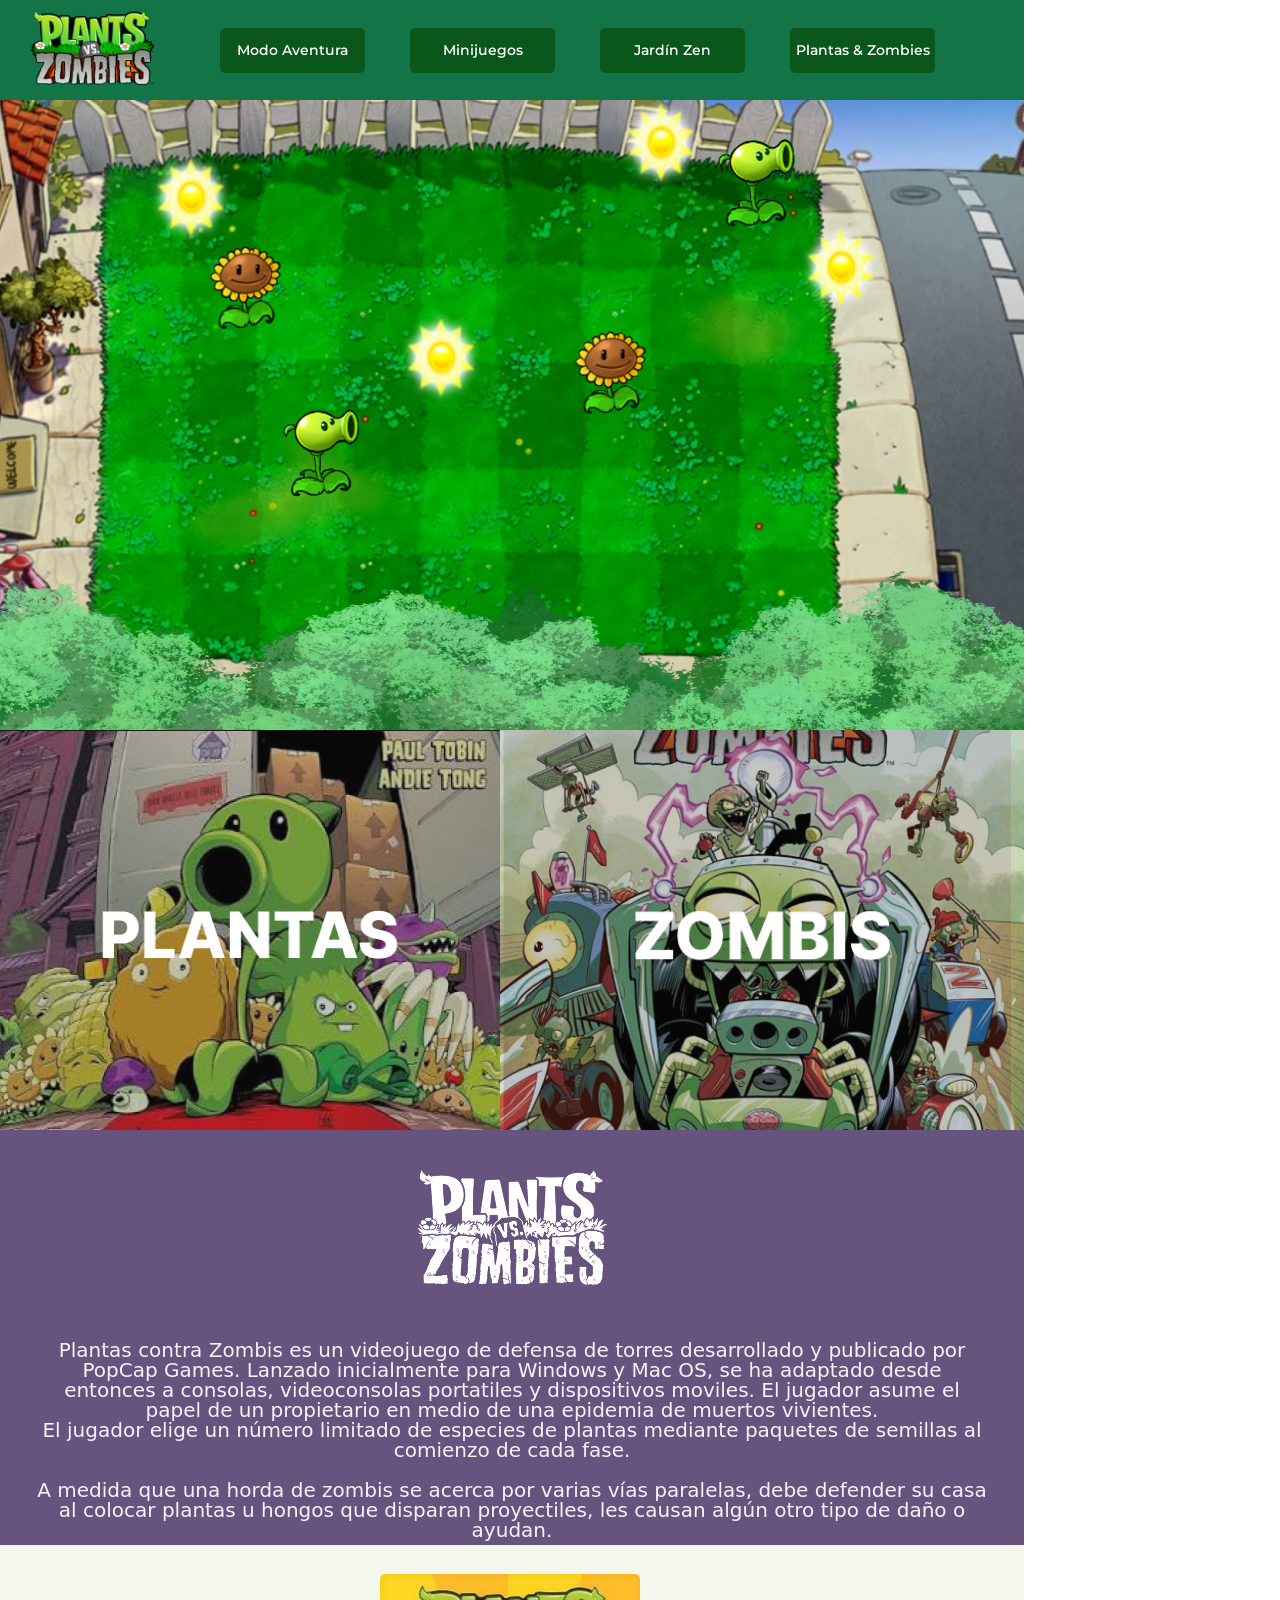
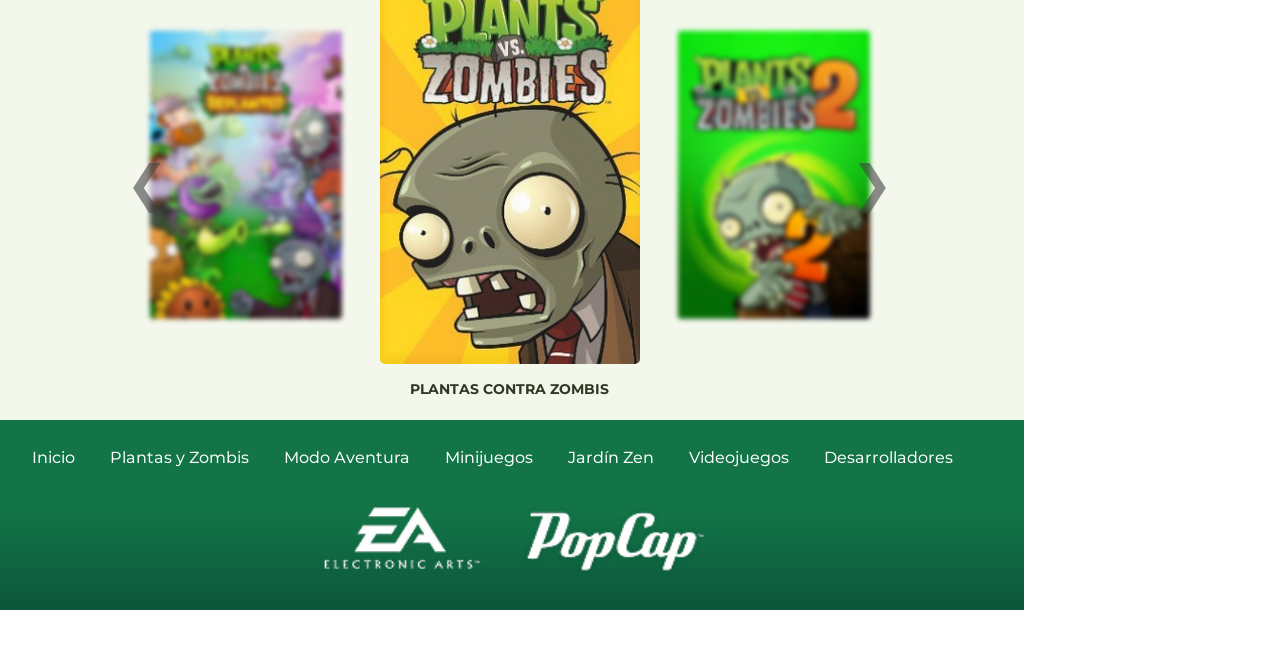
<file: index.html>
<!DOCTYPE html>
<html lang="en">
<head>
    <meta charset="UTF-8">
    <meta name="viewport" content="width=device-width, initial-scale=1.0">
    <title>Plants Vs Zombies</title>

    <link rel="stylesheet" href="CSS/estilo.css">
    <link rel="stylesheet" href="CSS/normalize.css">
    <link rel="stylesheet" href="CSS/reset.css">

    <link rel="preconnect" href="https://fonts.googleapis.com">
    <link rel="preconnect" href="https://fonts.gstatic.com" crossorigin>
    <link href="https://fonts.googleapis.com/css2?family=Chewy&family=Montserrat:ital,wght@0,100..900;1,100..900&display=swap" rel="stylesheet">



    <style>
        #parallax-container img {
            display: block;
            margin-left: auto;
            margin-right: auto;
        }
 
        #parallax-container {
            position: relative;
            height: 70vh;
            overflow: hidden;
        }
 
        #layer1 {
            /*Debe de tenerlo cada imagen*/position: absolute;
            z-index: 1;
            /* El más bajo el del fondo*/
            background-image: url('Img/Early_day_HD.jpg');
            top: 0;
            left: 0;
            width: 100%;
            height: 100%;
            background-size: cover;
            background-position: center;
            background-repeat: no-repeat;
        }
 
       
        #layer2 {
            position: absolute;
            /*Debe de tenerlo cada imagen para ver el órden de las capas*/z-index: 3;
            /* Medio */
            top: 140px;
            left: 190px;
        }
 
       
        #layer3 {
            position: absolute;
            /* El más alto */
            z-index: 5;
            margin-top: 100px;
            top: 0;
            left: 150px;
            width: 8%;
            height: 30%;
        }
 
       
        #layer4 {
            position: absolute;
            z-index: 5;
            /* El más alto */
            margin-top: 180px;
            top: 0;
            left: 800px;
            width: 8%;
            height: 30%;
        }

        #layer5 {
            position: absolute;
            /* El más bajo */
            z-index: 6;
            top: 0;
            left: 0;
            width: 100%;
            height: 240%;
        }

        #layer6 {
            position: absolute;
            /*Debe de tenerlo cada imagen para ver el órden de las capas*/z-index: 3;
            /* Medio */
            top: 300px;
            left: 260px;
            width: 120px;
        }

        #layer7 {
            position: absolute;
            z-index: 5;
            /* El más alto */
            margin-top: 250px;
            top: 0;
            left: 400px;
            width: 8%;
            height: 30%;
        }

        #layer8 {
            position: absolute;
            z-index: 5;
            /* El más alto */
            margin-top: 65px;
            top: 0;
            left: 620px;
            width: 8%;
            height: 30%;
        }

        #layer9 {
            position: absolute;
            /*Debe de tenerlo cada imagen para ver el órden de las capas*/z-index: 3;
            /* Medio */
            top: 30px;
            left: 695px;
            width: 120px;
        }

        #layer0 {
            position: absolute;
            /*Debe de tenerlo cada imagen para ver el órden de las capas*/z-index: 3;
            /* Medio */
            top: 225px;
            left: 555px;
        }
 
        .completo {
            width: 100%;
            height: 50%;
        }
 
        /* --- Contenido (Debajo del Parallax) --- */
        .contenido {
            padding: 50px 20px;
            background-color: #2c6829;
            text-align: center;
            height: 1200px;
        }
    </style>

</head>
<body>
    
        <header>
        <img src="Img/PvZLogo.webp" alt="Logotipo de Plantas Vs Zombies">
        <div class="Referencias">
        <div><a href="indexI.html">Modo Aventura</a></div>
        <div><a href="indexVI.html">Minijuegos</a></div>
        <div><a href="indexIII.html">Jardín Zen</a></div>
        <div><a href="indexII.html">Plantas & Zombies</a></div>
        </div>
    </header>

 
    <div id="parallax-container">
 
        <div id="layer1"></div>
 
        <div id="layer2">
            <img src="Img/Sunflower.png" width="110px">
        </div>
 
        <div id="layer3">
            <img class="completo" src="Img/Sun.webp">
        </div>
 
        <div id="layer4">
            <img class="completo" src="Img/Sun.webp">
        </div>

        <div id="layer5">
            <img class="completo" src="Img/Pngtreegreen plant shrub element_4722990.png">
        </div>

        <div id="layer6">
            <img class="completo" src="Img/Peashooter.png">
        </div>

        <div id="layer7">
            <img class="completo" src="Img/Sun.webp">
        </div>

        <div id="layer8">
            <img class="completo" src="Img/Sun.webp">
        </div>

        <div id="layer9">
            <img class="completo" src="Img/Peashooter.png">
        </div>

        <div id="layer0">
            <img src="Img/Sunflower.png" width="110px">
        </div>
 
    </div>
 
    <section class="contenido">
       
        <div class="Plantas">
        <img src="Img/Plantas.png" alt="" height="420px" width="1015px">
        </div>
        <div class="Zombies">
        <img src="Img/Zombis.png" alt="" height="409px">
        </div>

        <div class="Informacion">
            <img src="Img/Logo 2.png" alt="">
            <h5>Plantas contra Zombis es un videojuego de defensa de torres desarrollado y publicado por PopCap Games. Lanzado inicialmente para Windows y Mac OS, se ha adaptado desde entonces a consolas, videoconsolas portatiles y dispositivos moviles. El jugador asume el papel de un propietario en medio de una epidemia de muertos vivientes. 
<br>El jugador elige un número limitado de especies de plantas mediante paquetes de semillas al comienzo de cada fase.
<br><br>A medida que una horda de zombis se acerca por varias vías paralelas, debe defender su casa al colocar plantas u hongos que disparan proyectiles, les causan algún otro tipo de daño o ayudan.</h5>
        </div>

        <div class="Carrusel">


            <div class="Juegos">
        
        <button class="carousel-btn prev" id="prevBtn">&#10094;</button>

        <div class="Portadas">
            
            <div class="carousel-item p-left">
                <img src="Img/PvZReplanted.jpg" alt="PvZ Replanted">
                <p class="carousel-caption">PLANTAS CONTRA ZOMBIS REPLANTED</p>
            </div>

            <div class="carousel-item p-center active">
                <img src="Img/PlantsvsZombiesCover.jpg" alt="Plants vs Zombies">
                <p class="carousel-caption">PLANTAS CONTRA ZOMBIS</p>
            </div>

            <div class="carousel-item p-right">
                <img src="Img/PvZ2.jpg" alt="PvZ 2">
                <p class="carousel-caption">PLANTAS CONTRA ZOMBIS 2</p>
            </div>


        </div>

        <button class="carousel-btn next" id="nextBtn">&#10095;</button>
    </div>



        </div>

    </section>


    <footer>
        <nav class="footer-enlaces">
            <a href="#">Inicio</a>
            <a href="#">Plantas y Zombis</a>
            <a href="#">Modo Aventura</a>
            <a href="#">Minijuegos</a>
            <a href="#">Jardín Zen</a>
            <a href="#">Videojuegos</a>
            <a href="#">Desarrolladores</a>
        </nav>

        <div class="footer-logos">
            <img src="Img/ea.png" alt="Electronic Arts">
            <img src="Img/popcap.png" alt="PopCap Games">
        </div>
    </footer>
 
    <script>
       
        document.addEventListener('DOMContentLoaded', function () {
           
            const container = document.getElementById('parallax-container');
            const layer1 = document.getElementById('layer1');
            const layer2 = document.getElementById('layer2');
            const layer3 = document.getElementById('layer3');
            const layer4 = document.getElementById('layer4');
            const layer5 = document.getElementById('layer5');
            const layer6 = document.getElementById('layer6');
            const layer7 = document.getElementById('layer7');
            const layer8 = document.getElementById('layer8');
            const layer9 = document.getElementById('layer9');
            const layer0 = document.getElementById('layer0');
 
            //Definimos las velocidades de desplazamiento
            const speed1 = -0.1; // El fondo se mueve más rápido
            const speed2 = -0.1;
            const speed3 = -0.5; // El frente se mueve más lento
            const speed4 = -0.6; // El frente se mueve más lento
            const speed5 = 0.2; // El frente se mueve más lento
            const speed6 = -0.1; // El frente se mueve más lento
            const speed7 = -0.4; // El frente se mueve más lento
            const speed8 = -0.7; // El frente se mueve más lento
            const speed9 = -0.1; // El frente se mueve más lento
            const speed0 = -0.1; // El frente se mueve más lento
 
             function updateParallax() {
                // Es para que obtengamos la posición de scroll del elemento contenedor (respecto al top de la ventana)
                const scrollOffset = container.getBoundingClientRect().top;
 
                // Multiplicamos el desplazamiento por la velocidad de cada capa
 
                layer1.style.transform = `translate3d(0, ${scrollOffset * speed1}px, 0)`;
 
                layer2.style.transform = `translate3d(0, ${scrollOffset * speed2}px, 0)`;
 
                layer3.style.transform = `translate3d(0, ${scrollOffset * speed3}px, 0)`;
 
                layer4.style.transform = `translate3d(0, ${scrollOffset * speed4}px, 0)`;

                layer5.style.transform = `translate3d(0, ${scrollOffset * speed5}px, 0)`;

                layer6.style.transform = `translate3d(0, ${scrollOffset * speed6}px, 0)`;

                layer7.style.transform = `translate3d(0, ${scrollOffset * speed7}px, 0)`;

                layer8.style.transform = `translate3d(0, ${scrollOffset * speed8}px, 0)`;

                layer9.style.transform = `translate3d(0, ${scrollOffset * speed9}px, 0)`;

                layer0.style.transform = `translate3d(0, ${scrollOffset * speed0}px, 0)`;
 
            }
 
            //Agregamos el listener para el evento
           window.addEventListener('scroll', updateParallax);
 
           
            updateParallax();
        });



    document.addEventListener('DOMContentLoaded', function() {
    const track = document.querySelector('.Portadas');
    const items = Array.from(track.children);
    const nextBtn = document.getElementById('nextBtn');
    const prevBtn = document.getElementById('prevBtn');

    let currentIndex = 1; 

    function updateCarousel() {
        items.forEach((item, index) => {

            item.classList.remove('p-left', 'p-center', 'p-right', 'active');

            if (index === currentIndex) {
                item.classList.add('p-center', 'active');
            } else if (index === (currentIndex - 1 + items.length) % items.length) {
                item.classList.add('p-left');
            } else if (index === (currentIndex + 1) % items.length) {
                item.classList.add('p-right');
            }
        });
    }

    nextBtn.addEventListener('click', () => {
        currentIndex = (currentIndex + 1) % items.length;
        updateCarousel();
    });

    prevBtn.addEventListener('click', () => {
        currentIndex = (currentIndex - 1 + items.length) % items.length;
        updateCarousel();
    });

    updateCarousel();
});
    </script>
</body>
 
</html>

</body>
</html>
</file>
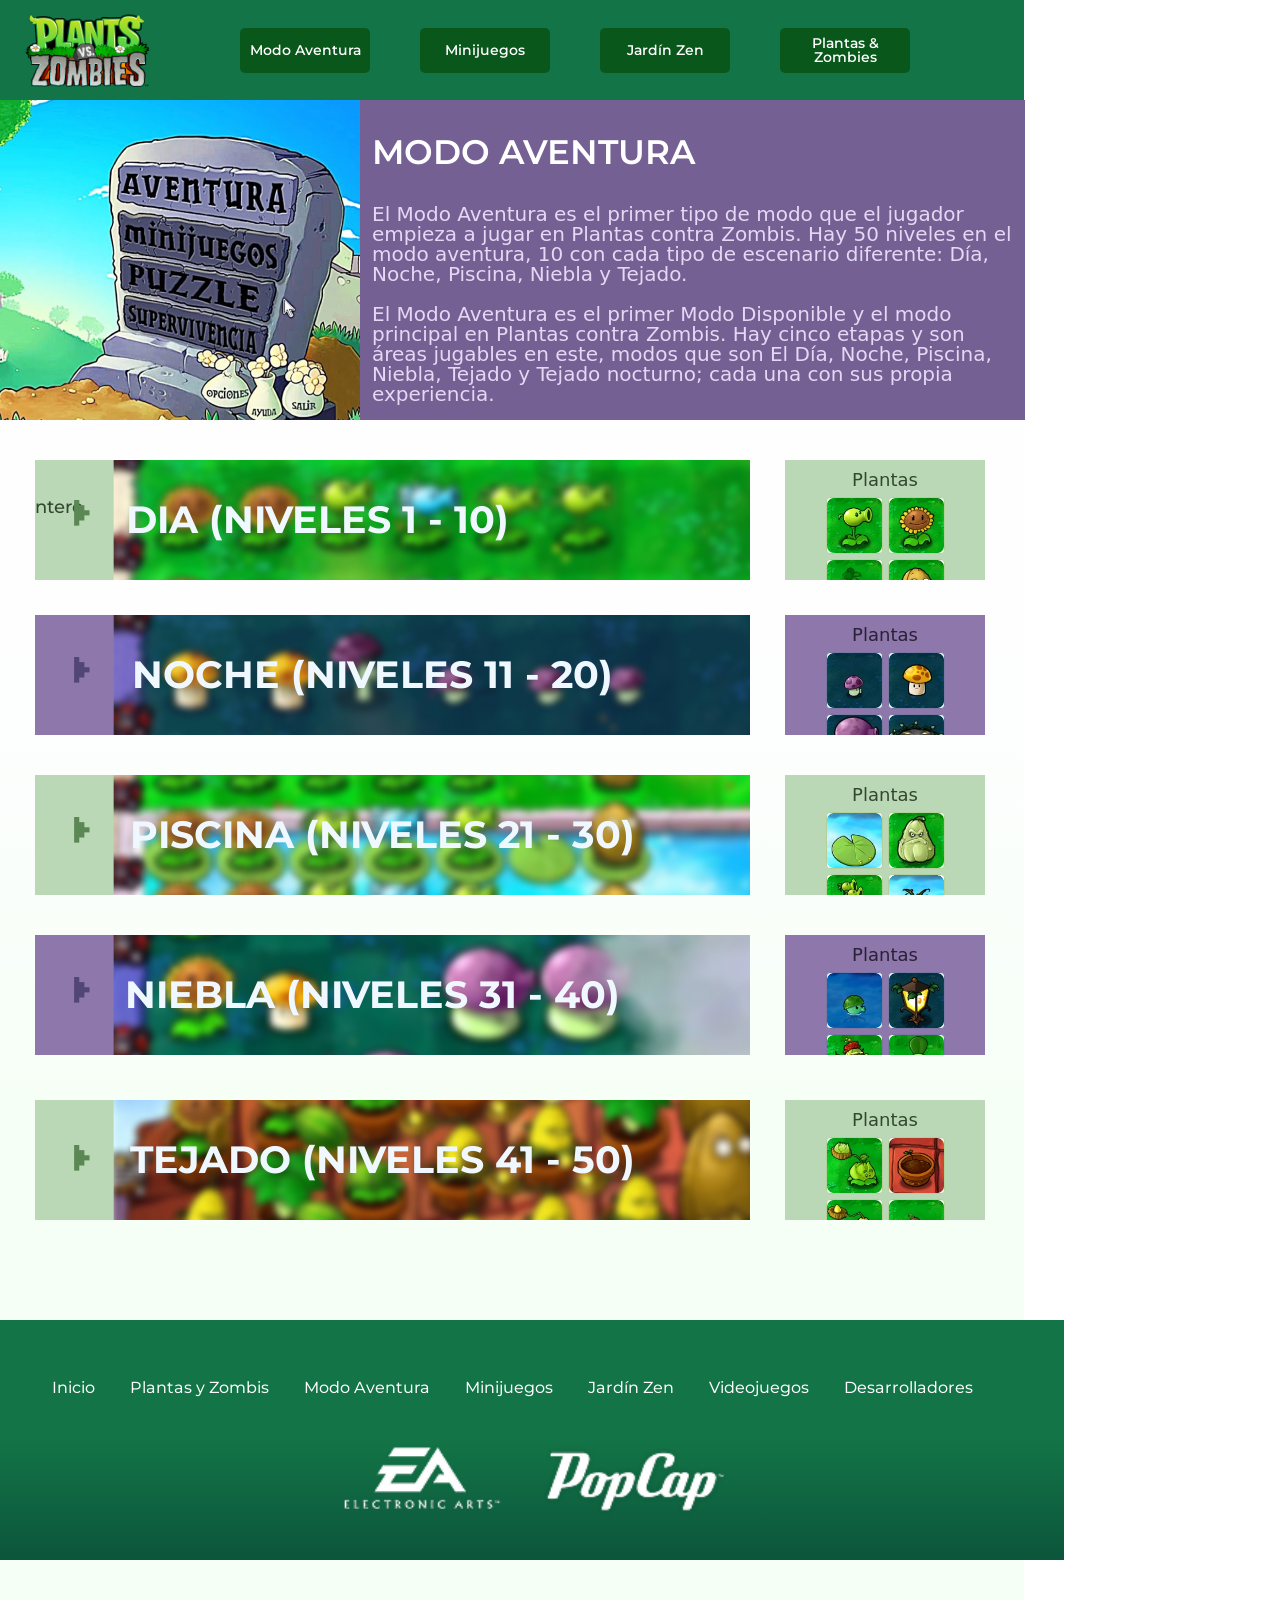
<file: indexI.html>
<!DOCTYPE html>
<html lang="en">
<head>
    <meta charset="UTF-8">
    <meta name="viewport" content="width=device-width, initial-scale=1.0">
    <title>Plantas Vs Zombies: Modo Aventura</title>

    <link rel="stylesheet" href="CSSI/normalize.css">
    <link rel="stylesheet" href="CSSI/reset.css">
    <link rel="stylesheet" href="CSSI/estilo.css">

    <link rel="preconnect" href="https://fonts.googleapis.com">
    <link rel="preconnect" href="https://fonts.gstatic.com" crossorigin>
    <link href="https://fonts.googleapis.com/css2?family=Chewy&family=Montserrat:ital,wght@0,100..900;1,100..900&display=swap" rel="stylesheet">

</head>
<body>

    <header>
        <img src="ImgI/PvZLogo.webp" alt="Logotipo de Plantas Vs Zombies">
        <div class="Referencias">
        <div><a href="indexI.html">Modo Aventura</a></div>
        <div><a href="indexVI.html">Minijuegos</a></div>
        <div><a href="indexIII.html">Jardín Zen</a></div>
        <div><a href="indexII.html">Plantas & Zombies</a></div>
        </div>
    </header>

    <main>

        <div class="Info">
            <img src="ImgI/Grave.png" alt="Imagen del inicio del juego" class="Cel">
            <img src="ImgI/Grave 2.png" alt="" class="Tab">
            <img src="ImgI/Grave3.png" alt="" class="Lap">
            <div class="Informacion">
                <h2>MODO AVENTURA</h2>
                <h5>El Modo Aventura es el primer tipo de modo que el jugador empieza a jugar en Plantas contra Zombis. Hay 50 niveles en el modo aventura, 10 con cada tipo de escenario diferente: Día, Noche, Piscina, Niebla y Tejado.

<br><br>El Modo Aventura es el primer Modo Disponible  y el modo principal en Plantas contra Zombis. Hay cinco etapas y son áreas jugables en este, modos que son El Día, Noche, Piscina, Niebla, Tejado y Tejado nocturno; cada una con sus propia experiencia. </h5></div>
        </div>

        <div class="Dia">

<div class="Product">
            <p>Los niveles de Día son los primeros 10 niveles (del 1-1 al 1-10) del Modo Aventura en Plants vs. Zombies. Se desarrollan en el patio delantero de la casa y sirven como introducción y tutorial del juego.</p>
            <div class="Price" style="background-image: url(ImgI/Dia.png);">
                <h2>🢓</h2>
                <h3>DIA (NIVELES 1 - 10)</h3>
            </div>
        </div>

<div class="Product1">
            <img src="ImgI/Peashooter.webp" alt="" width="35px">
            <img src="ImgI/Sunflower.webp" alt="" width="35px">
            <img src="ImgI/CherryBomb.webp" alt="" width="35px">
            <img src="ImgI/Wallnut.webp" alt="" width="35px">
            <img src="ImgI/PotatoMine.webp" alt="" width="35px">
            <img src="ImgI/SnowPea.webp" alt="" width="35px">
            <img src="ImgI/Chomper.webp" alt="" width="35px">
            <img src="ImgI/Repeater.webp" alt="" width="35px">
            <div class="Price1" style="background-color: #BAD8B6;">
                <h2>🢓</h2>
                <h3>Plantas</h3>
            </div>
        </div>
        </div>

        <div class="Dia2" style="background-image: url(ImgI/Dia\ 2.png);">
    <h3>DIA (NIVELES 1 - 10)</h3>

    <div class="PriceTab" style="background-color: #BAD8B6;">
      <p>Los niveles de Día son los primeros 10 niveles (del 1-1 al 1-10) del <br>Modo Aventura en Plants vs. Zombies. 
        Se desarrollan en el patio delantero de la casa y sirven como <br>introducción y tutorial del juego.</p>
        <h2>🢒</h2>
    </div>
  </div>

  <div class="Plantas" style="background-color: #BAD8B6;">
    <h2>Plantas</h2>
    <div class="ProductTab">
        <img src="ImgI/Peashooter.webp" alt="Peashooter">
        <img src="ImgI/Sunflower.webp" alt="Sunflower">
        <img src="ImgI/CherryBomb.webp" alt="CherryBomb">
        <img src="ImgI/Wallnut.webp" alt="Wallnut">
        <img src="ImgI/PotatoMine.webp" alt="PotatoMine">
        <img src="ImgI/SnowPea.webp" alt="SnowPea">
        <img src="ImgI/Chomper.webp" alt="Chomper">
        <img src="ImgI/Repeater.webp" alt="Repeater">
    </div>
</div>



         <div class="Noche">

<div class="Product2">
            <p>La Noche, también conocida como Caída de la noche En Plantas vs. Zombies, es la segunda etapa del Modo Aventura, posterior a los diez niveles diurnos en el juego.</p>
            <div class="Price2" style="background-image: url(ImgI/Noche.png);">
                <h2>🢓</h2>
                <h3>NOCHE (NIVELES 11 - 20)</h3>
            </div>
        </div>

<div class="Product3">
            <img src="ImgI/Puffshroom.webp" alt="" width="35px">
            <img src="ImgI/Sunshroom.webp" alt="" width="35px">
            <img src="ImgI/Fumeshroom.webp" alt="" width="35px">
            <img src="ImgI/GraveBuster.webp" alt="" width="35px">
            <img src="ImgI/Hypnoshroom.webp" alt="" width="35px">
            <img src="ImgI/Scaredyshroom.webp" alt="" width="35px">
            <img src="ImgI/Iceshroom.webp" alt="" width="35px">
            <img src="ImgI/Doomshroom.webp" alt="" width="35px">
            <div class="Price3" style="background-color: #8D77AB;">
                <h2>🢓</h2>
                <h3>Plantas</h3>
            </div>
        </div>

        </div>


        <div class="Noche2" style="background-image: url(ImgI/Noche2.png);">
    <h3>NOCHE (NIVELES 11 - 20)</h3>

    <div class="PriceTab1" style="background-color: #8D77AB;">
      <p>La Noche, también conocida como Caída de la noche En <br>Plantas vs. Zombies, es la segunda etapa del Modo Aventura, <br>posterior a los diez niveles diurnos en el juego.</p>
        <h2>🢒</h2>
    </div>
  </div>

  <div class="Plantas1" style="background-color: #8D77AB;">
    <h2>Plantas</h2>
    <div class="ProductTab1">
        <img src="ImgI/Puffshroom.webp" alt="Puffshroom">
        <img src="ImgI/Sunshroom.webp" alt="Sunshroom">
        <img src="ImgI/Fumeshroom.webp" alt="Fumeshroom">
        <img src="ImgI/GraveBuster.webp" alt="GraveBuster">
        <img src="ImgI/Hypnoshroom.webp" alt="Hypnoshroom">
        <img src="ImgI/Scaredyshroom.webp" alt="Scaredyshroom">
        <img src="ImgI/Iceshroom.webp" alt="Iceshroom">
        <img src="ImgI/Doomshroom.webp" alt="Doomshroom">
    </div>
</div>


        <div class="Piscina">

<div class="Product4">
            <p>La Piscina es el Tercer Mapa de Plants Vs. Zombies 1. Se encuentra en el patio trasero de tu casa, ahí se desarrollan los niveles 3-1 a 3-10. Es el escenario con mas banderas,con promedio de 4.</p>
            <div class="Price4" style="background-image: url(ImgI/Piscina.png);">
                <h2>🢓</h2>
                <h3>PISCINA (NIVELES 21 - 30)</h3>
            </div>
        </div>

<div class="Product5">
            <img src="ImgI/Nenufar.webp" alt="" width="35px">
            <img src="ImgI/Apisonaflor.webp" alt="" width="35px">
            <img src="ImgI/Tripitidora.webp" alt="" width="35px">
            <img src="ImgI/Zampalga.webp" alt="" width="35px">
            <img src="ImgI/Jalapeno.webp" alt="" width="35px">
            <img src="ImgI/Pinchohierba.webp" alt="" width="35px">
            <img src="ImgI/Plantorcha.webp" alt="" width="35px">
            <img src="ImgI/NuezCascararrabias.webp" alt="" width="35px">
            <div class="Price5" style="background-color: #BAD8B6;">
                <h2>🢓</h2>
                <h3>Plantas</h3>
            </div>
        </div>

        </div>


        <div class="Piscina2" style="background-image: url(ImgI/Piscina2.png);">
    <h3>PISCINA (NIVELES 21 - 30)</h3>

    <div class="PriceTab2" style="background-color: #BAD8B6;">
      <p>La Piscina es el Tercer Mapa de Plants Vs. Zombies 1. Se encuentra <br> en el patio trasero de tu casa, ahí se desarrollan los niveles 3-1 a <br> 3-10. Es el escenario con mas banderas,con promedio de 4.</p>
        <h2>🢒</h2>
    </div>
  </div>

  <div class="Plantas2" style="background-color: #BAD8B6;">
    <h2>Plantas</h2>
    <div class="ProductTab2">
        <img src="ImgI/Nenufar.webp" alt="Nenufar">
        <img src="ImgI/Apisonaflor.webp" alt="Apisonaflor">
        <img src="ImgI/Tripitidora.webp" alt="Tripitidora">
        <img src="ImgI/Zampalga.webp" alt="Zampalga">
        <img src="ImgI/Jalapeno.webp" alt="Jalapeno">
        <img src="ImgI/Pinchohierba.webp" alt="Pinchohierba">
        <img src="ImgI/Plantorcha.webp" alt="Plantorcha">
        <img src="ImgI/NuezCascararrabias.webp" alt="NuezCascararrabias">
    </div>
</div>


                 <div class="Niebla">

<div class="Product6">
            <p>La Niebla (también conocida como Piscina Nocturna) es la cuarta fase del Modo Aventura en Plants vs. Zombies, la cual se desarrolla en el patio trasero durante la noche.</p>
            <div class="Price6" style="background-image: url(ImgI/Niebla.png);">
                <h2>🢓</h2>
                <h3>NIEBLA (NIVELES 31 - 40)</h3>
            </div>
        </div>

<div class="Product7">
            <img src="ImgI/Seashroom.webp" alt="" width="35px">
            <img src="ImgI/Plantern.webp" alt="" width="35px">
            <img src="ImgI/Cactus.webp" alt="" width="35px">
            <img src="ImgI/Blover.webp" alt="" width="35px">
            <img src="ImgI/SplitPea.webp" alt="" width="35px">
            <img src="ImgI/Starfruit.webp" alt="" width="35px">
            <img src="ImgI/Pumpkin.webp" alt="" width="35px">
            <img src="ImgI/Magnetshroom.webp" alt="" width="35px">
            <div class="Price7" style="background-color: #8D77AB;">
                <h2>🢓</h2>
                <h3>Plantas</h3>
            </div>
        </div>

        </div>


        <div class="Niebla2" style="background-image: url(ImgI/Niebla2.png);">
    <h3>NIEBLA (NIVELES 31 - 40)</h3>

    <div class="PriceTab3" style="background-color: #8D77AB;">
      <p>La Niebla (también conocida como Piscina Nocturna) es la cuarta <br> fase del Modo Aventura en Plants vs. Zombies, la cual se <br> desarrolla en el patio trasero durante la noche.</p>
        <h2>🢒</h2>
    </div>
  </div>

  <div class="Plantas3" style="background-color: #8D77AB;">
    <h2>Plantas</h2>
    <div class="ProductTab3">
        <img src="ImgI/Seashroom.webp" alt="Seashroom">
        <img src="ImgI/Plantern.webp" alt="Plantern">
        <img src="ImgI/Cactus.webp" alt="Cactus">
        <img src="ImgI/Blover.webp" alt="Blover">
        <img src="ImgI/SplitPea.webp" alt="SplitPea">
        <img src="ImgI/Starfruit.webp" alt="Starfruit">
        <img src="ImgI/Pumpkin.webp" alt="Pumpkin">
        <img src="ImgI/Magnetshroom.webp" alt="Magnetshroom">
    </div>
</div>


                <div class="Tejado">

<div class="Product8">
            <p>El Tejado es el quinto y último escenario del juego Plantas contra Zombis. Como todos los escenarios, éste tiene 10 niveles de dificultad creciente. Aquí es necesario colocar una Maceta para cultivar una planta.</p>
            <div class="Price8" style="background-image: url(ImgI/Tejado.png);">
                <h2>🢓</h2>
                <h3>TEJADO (NIVELES 41 - 50)</h3>
            </div>
        </div>

<div class="Product9">
            <img src="ImgI/Cabbagepult.webp" alt="" width="35px">
            <img src="ImgI/FlowerPot.webp" alt="" width="35px">
            <img src="ImgI/Kernelpult.webp" alt="" width="35px">
            <img src="ImgI/CoffeeBean.webp" alt="" width="35px">
            <img src="ImgI/Garlic.webp" alt="" width="35px">
            <img src="ImgI/UmbrellaLeaf.webp" alt="" width="35px">
            <img src="ImgI/Marigold.webp" alt="" width="35px">
            <img src="ImgI/Melonpult.webp" alt="" width="35px">
            <div class="Price9" style="background-color: #BAD8B6;">
                <h2>🢓</h2>
                <h3>Plantas</h3>
            </div>
        </div>

        </div>


        <div class="Tejado2" style="background-image: url(ImgI/Tejado2.png);">
    <h3>TEJADO (NIVELES 41 - 50)</h3>

    <div class="PriceTab4" style="background-color: #BAD8B6;">
      <p>El Tejado es el quinto y último escenario del juego Plantas contra Zombis. Como todos los escenarios, éste tiene 10 niveles de <br>dificultad creciente. Aquí es necesario colocar una Maceta para cultivar una planta.</p>
        <h2>🢒</h2>
    </div>
  </div>

  <div class="Plantas4" style="background-color: #BAD8B6;">
    <h2>Plantas</h2>
    <div class="ProductTab4">
        <img src="ImgI/Cabbagepult.webp" alt="Cabbagepult">
        <img src="ImgI/FlowerPot.webp" alt="FlowerPot">
        <img src="ImgI/Kernelpult.webp" alt="Kernelpult">
        <img src="ImgI/CoffeeBean.webp" alt="CoffeeBean">
        <img src="ImgI/Garlic.webp" alt="Garlic">
        <img src="ImgI/UmbrellaLeaf.webp" alt="UmbrellaLeaf">
        <img src="ImgI/Marigold.webp" alt="Marigold">
        <img src="ImgI/Melonpult.webp" alt="Melonpult">
    </div>
</div>

    </main>

    <footer>
        <nav class="footer-enlaces">
            <a href="#">Inicio</a>
            <a href="#">Plantas y Zombis</a>
            <a href="#">Modo Aventura</a>
            <a href="#">Minijuegos</a>
            <a href="#">Jardín Zen</a>
            <a href="#">Videojuegos</a>
            <a href="#">Desarrolladores</a>
        </nav>

        <div class="footer-logos">
            <img src="ImgI/Electric.png" alt="">
            <img src="ImgI/Pop.png" alt="">
        </div>
    </footer>
    
</body>
</html>
</file>
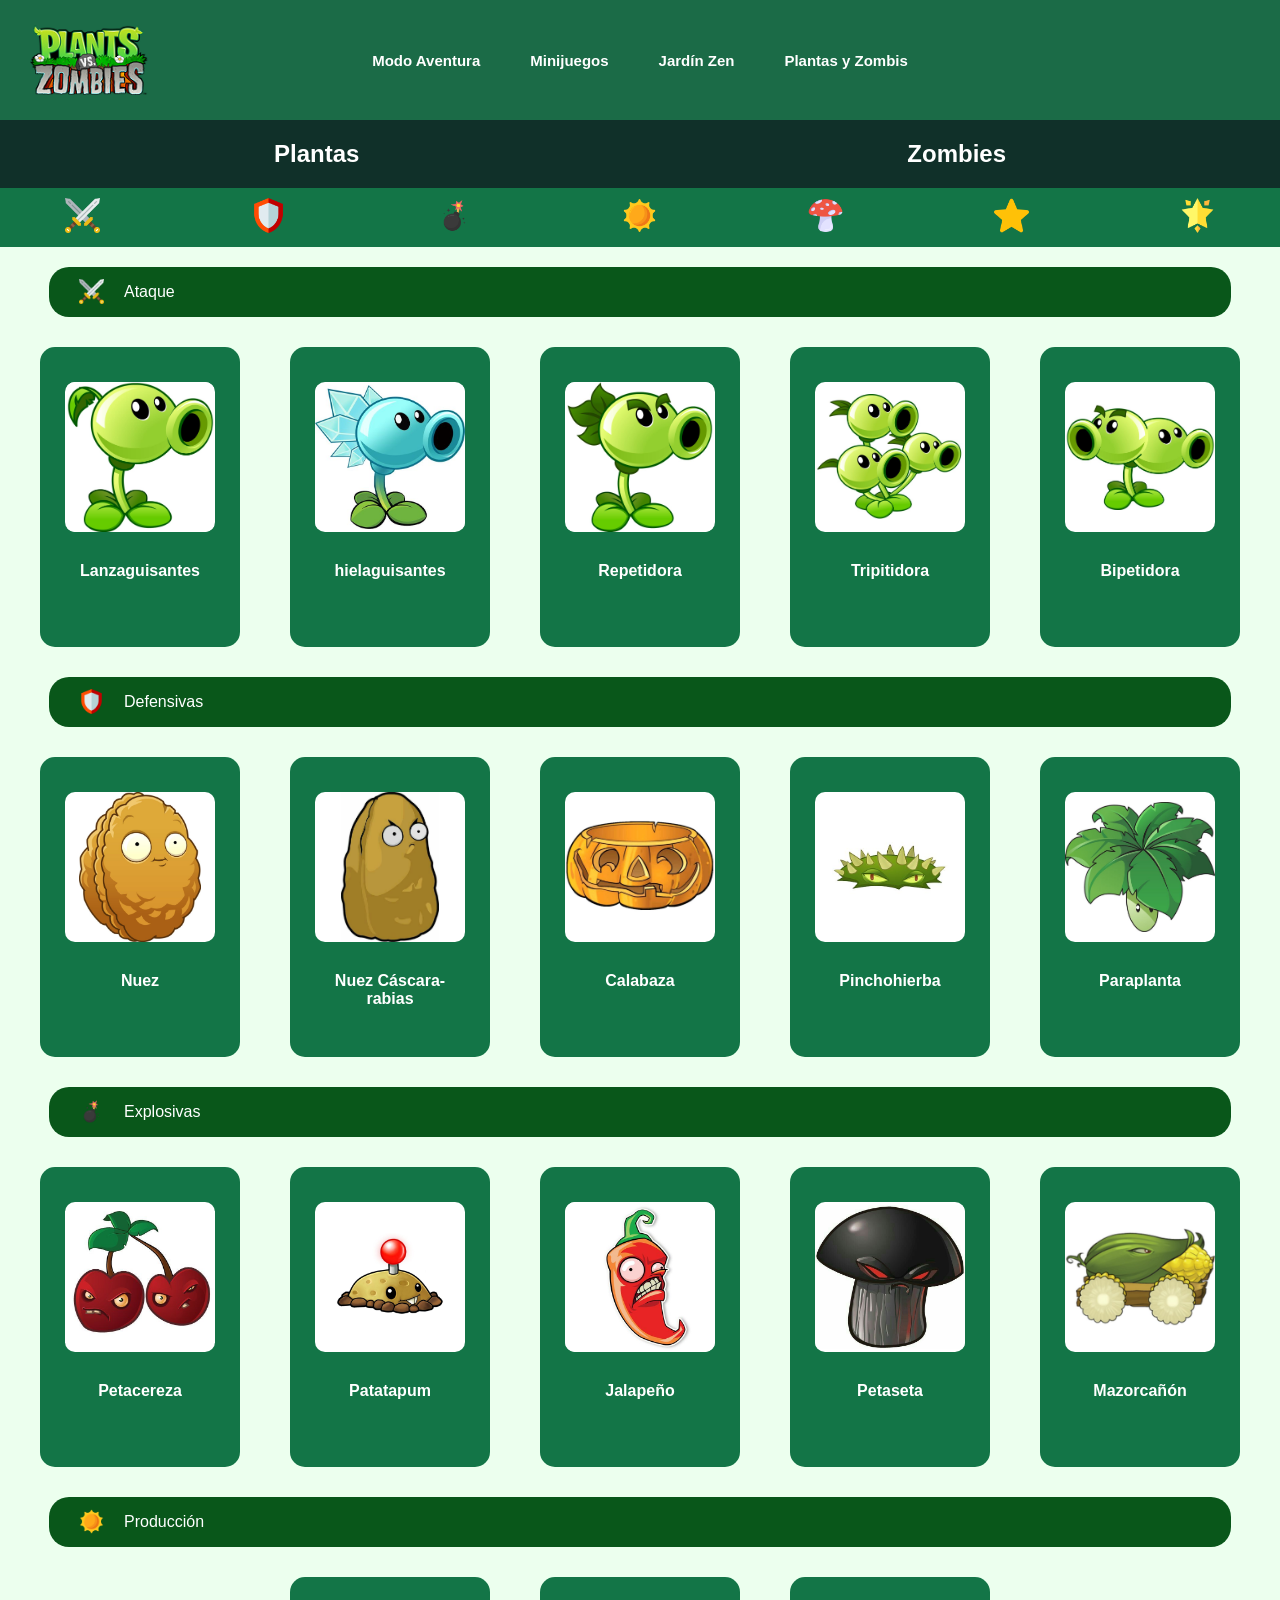
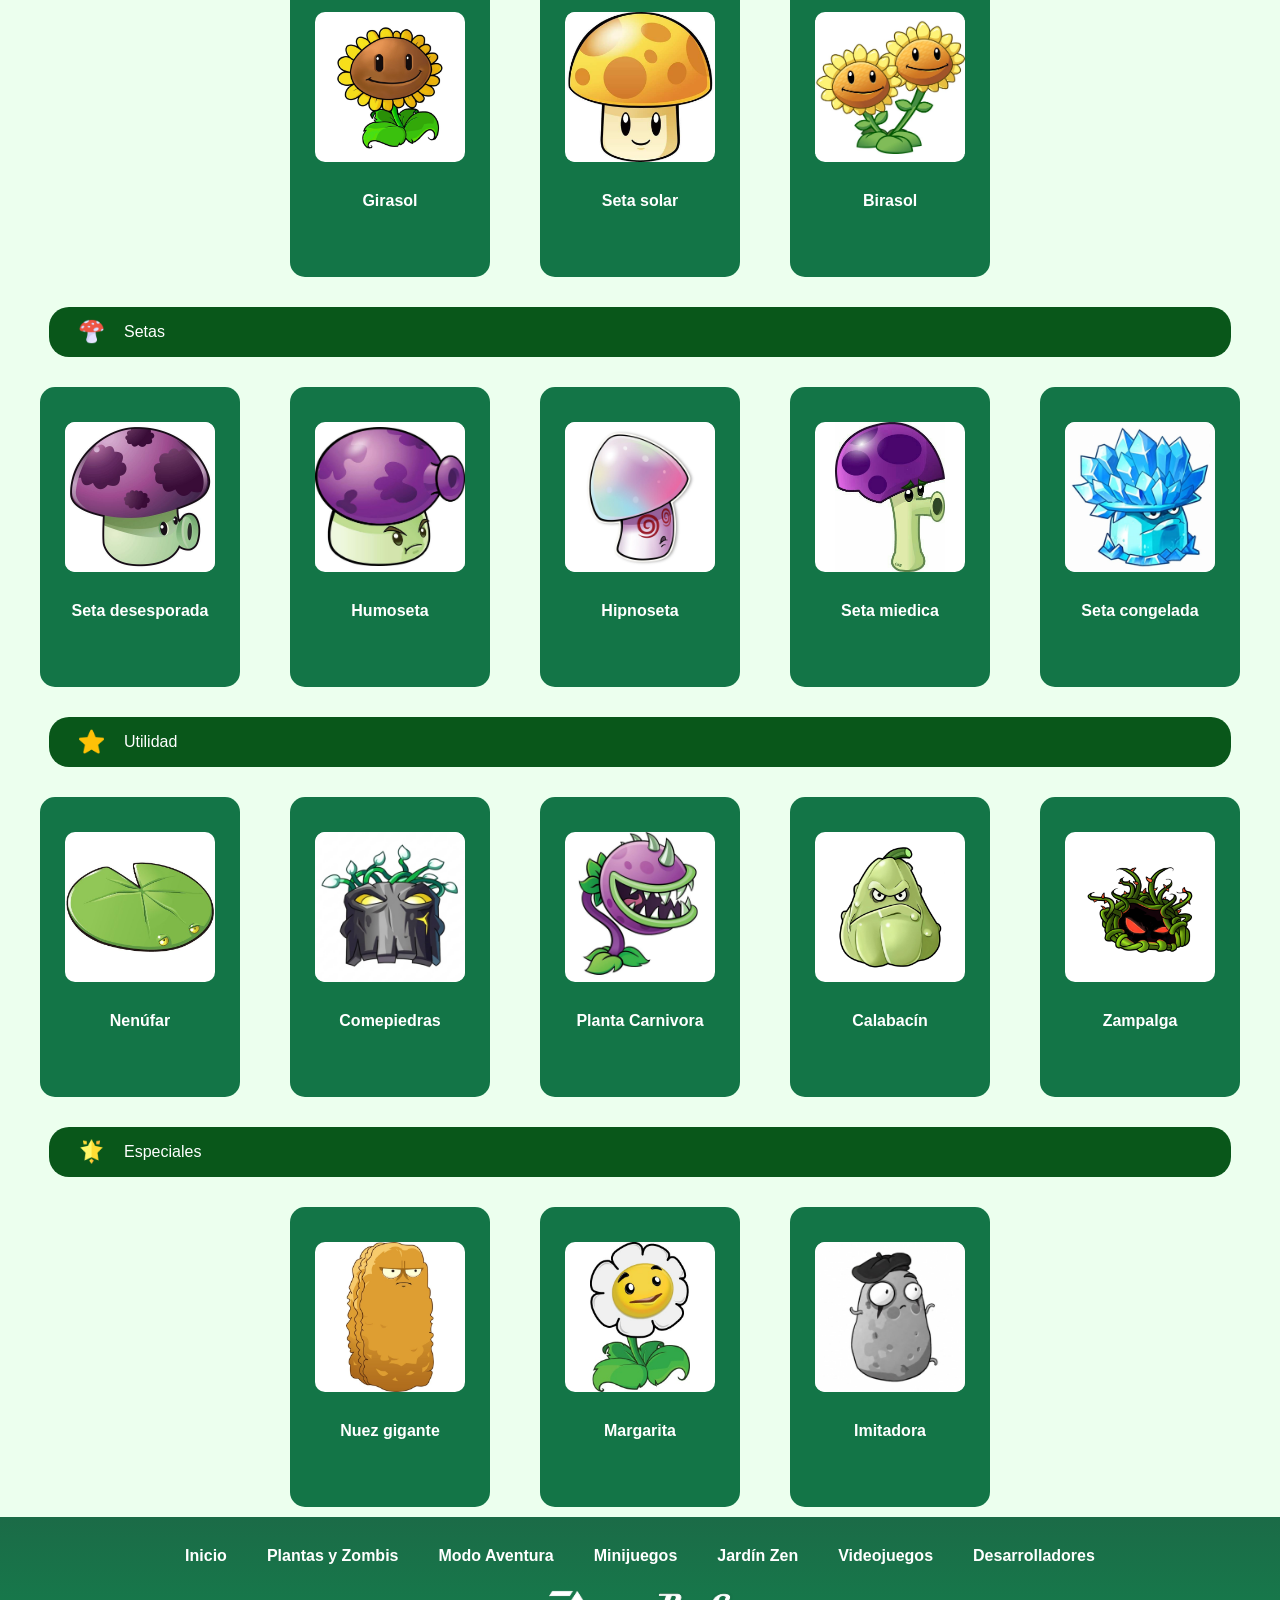
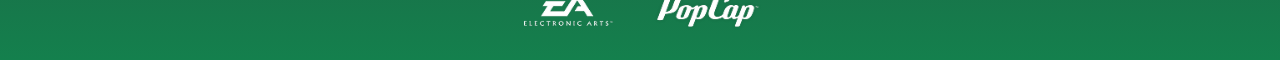
<file: indexII.html>
<!DOCTYPE html>
<html lang="en">
<head>
    <meta charset="UTF-8">
    <meta name="viewport" content="width=device-width, initial-scale=1.0">
    <link rel="stylesheet" href="style.css">
    <title>plantas</title>
</head>
<body>
     <header>
        <img src="imagenes/logo.png" alt="Plants vs Zombies" class="logo">

        <nav>
            <a href="indexI.html">Modo Aventura</a>
            <a href="indexVI.html">Minijuegos</a>
            <a href="indexIII.html">Jardín Zen</a>
            <a href="indexII.html">Plantas y Zombis</a>
        </nav>

    </header>
    
    <main>
        <div class="selector">
            <a href="index.html"><h2>Plantas</h2> </a>
            <a href="zombies.html"><h2>Zombies</h2></a>
        </div>

        <!-- Filtros -->
        <div class="categorias">
            <a href="#Ataque"><img src="imagenes/espadas.png" alt="Ataque"></a>
            <a href="#Defensivas"><img src="imagenes/escudo.png" alt="Defensivas"></a>
            <a href="#Explosivas"><img src="imagenes/bomba.png" alt="Explosivas"></a>
            <a href="#Produccion"><img src="imagenes/sol.png" alt="Producción"></a>
            <a href="#Setas"><img src="imagenes/seta.png" alt="Setas"></a>
            <a href="#Utilidad"><img src="imagenes/estrella.png" alt="Utilidad"></a>
            <a href="#Especiales"><img src="imagenes/especiales.png" alt="Especiales"></a>
        </div>

        <div id="Ataque" class="encabezado">
            <img src="imagenes/espadas.png" alt="Ataque">
            <p>Ataque</p>
        </div>

        <div class="contenedor-tarjetas">
            <div class="tarjetas">
                <article>
                    <img src="imagenes/Lanzaguisantes.jpg" alt="Lanzaguisantes">
                    <h4>Lanzaguisantes</h4>
                </article>
                <article>
                    <img src="imagenes/Hielaguisantes.jpg" alt="hielaguisantes">
                    <h4>hielaguisantes</h4>
                </article>
                <article>
                    <img src="imagenes/Repetidora.jpg" alt="Repetidora">
                    <h4>Repetidora</h4>
                </article>
                <article>
                    <img src="imagenes/Tripitidora.jpg" alt="Tripitidora">
                    <h4>Tripitidora</h4>
                </article>
                <article>
                    <img src="imagenes/Bipetidora.jpg" alt="Bipetidora">
                    <h4>Bipetidora</h4>
                </article>
            </div>
        </div>

        <div id="Defensivas" class="encabezado">
            <img src="imagenes/escudo.png" alt="Defensa">
            <p>Defensivas</p>
        </div>

        <div class="contenedor-tarjetas">
            <div class="tarjetas">
                <article>
                    <img src="imagenes/nuez.jpg" alt="Nuez">
                    <h4>Nuez</h4>
                </article>
                <article>
                    <img src="imagenes/nuez-cascarabias.jpg" alt="Nuez Cáscara-rabias">
                    <h4>Nuez Cáscara-rabias</h4>
                </article>
                <article>
                    <img src="imagenes/calabaza.jpg" alt="Calabaza">
                    <h4>Calabaza</h4>
                </article>
                <article>
                    <img src="imagenes/Pinchohierba.jpg" alt="Pinchohierba">
                    <h4>Pinchohierba</h4>
                </article>
                <article>
                    <img src="imagenes/Paraplanta.jpg" alt="Paraplanta">
                    <h4>Paraplanta</h4>
                </article>
            </div>
        </div>

        <div id="Explosivas" class="encabezado">
            <img src="imagenes/bomba.png" alt="Explosivas">
            <p>Explosivas</p>
        </div>

        <div class="contenedor-tarjetas">
            <div class="tarjetas">
                <article>
                    <img src="imagenes/petacereza.jpg" alt="Petacereza">
                    <h4>Petacereza</h4>
                </article>
                <article>
                    <img src="imagenes/patatapum.jpg" alt="Patatapum">
                    <h4>Patatapum</h4>
                </article>
                <article>
                    <img src="imagenes/Jalapeño.jpg" alt="Jalapeño">
                    <h4>Jalapeño</h4>
                </article>
                <article>
                    <img src="imagenes/petaseta.jpg" alt="Petaseta">
                    <h4>Petaseta</h4>
                </article>
                <article>
                    <img src="imagenes/mazorcañon.jpg" alt="Mazorcañón">
                    <h4>Mazorcañón</h4>
                </article>
            </div>
        </div>

        <div id="Produccion" class="encabezado">
            <img src="imagenes/sol.png" alt="Produccion">
            <p>Producción</p>
        </div>

        <div class="contenedor-tarjetas">
            <div class="tarjetas">
                <article>
                    <img src="imagenes/Girasol.jpg" alt="Girasol">
                    <h4>Girasol</h4>
                </article>
                <article>
                    <img src="imagenes/Seta solar.jpg" alt="Seta solar">
                    <h4>Seta solar</h4>
                </article>
                <article>
                    <img src="imagenes/Birasol.jpg" alt="Birasol">
                    <h4>Birasol</h4>
                </article>
            </div>
        </div>

        <div id="Setas" class="encabezado">
            <img src="imagenes/seta.png" alt="Setas">
            <p>Setas</p>
        </div>

        <div class="contenedor-tarjetas">
            <div class="tarjetas">
                <article>
                    <img src="imagenes/Seta desesporada.jpg" alt="Seta desesporada">
                    <h4>Seta desesporada</h4>
                </article>
                <article>
                    <img src="imagenes/humoseta.jpg" alt="Humoseta">
                    <h4>Humoseta</h4>
                </article>
                <article>
                    <img src="imagenes/hipnoseta.jpg" alt="Hipnoseta">
                    <h4>Hipnoseta</h4>
                </article>
                <article>
                    <img src="imagenes/seta miedica.jpg" alt="Seta miedica">
                    <h4>Seta miedica</h4>
                </article>
                <article>
                    <img src="imagenes/seta congelada.jpg" alt="Seta congelada">
                    <h4>Seta congelada</h4>
                </article>
            </div>
        </div>

        <div id="Utilidad" class="encabezado">
            <img src="imagenes/estrella.png" alt="Utilidad">
            <p>Utilidad</p>
        </div>

        <div class="contenedor-tarjetas">
            <div class="tarjetas">
                <article>
                    <img src="imagenes/Nenufar.jpg" alt="Nenúfar">
                    <h4>Nenúfar</h4>
                </article>
                <article>
                    <img src="imagenes/Comepiedras.jpg" alt="Comepiedras">
                    <h4>Comepiedras</h4>
                </article>
                <article>
                    <img src="imagenes/Planta carnívora_.jpg" alt="Planta carnivora">
                    <h4>Planta Carnivora</h4>
                </article>
                <article>
                    <img src="imagenes/Calabacin.jpg" alt="Calabacín">
                    <h4>Calabacín</h4>
                </article>
                <article>
                    <img src="imagenes/Zampalga.jpg" alt="Zampalga">
                    <h4>Zampalga</h4>
                </article>
            </div>
        </div>

        <div id="Especiales" class="encabezado">
            <img src="imagenes/especiales.png" alt="Especiales">
            <p>Especiales</p>
        </div>

        <div class="contenedor-tarjetas">
            <div class="tarjetas">
                <article>
                    <img src="imagenes/Nuez Gigante.jpg" alt="Nuez gigante">
                    <h4>Nuez gigante</h4>
                </article>
                <article>
                    <img src="imagenes/Margarita.jpg" alt="Margarita">
                    <h4>Margarita</h4>
                </article>
                <article>
                    <img src="imagenes/Imitadora.jpg" alt="Imitadora">
                    <h4>Imitadora</h4>
                </article>
            </div>
        </div>

    </main>

    <footer>
        <nav class="footer-enlaces">
            <a href="#">Inicio</a>
            <a href="#">Plantas y Zombis</a>
            <a href="#">Modo Aventura</a>
            <a href="#">Minijuegos</a>
            <a href="#">Jardín Zen</a>
            <a href="#">Videojuegos</a>
            <a href="#">Desarrolladores</a>
        </nav>

        <div class="footer-logos">
            <img src="imagenes/ea.png" alt="Electronic Arts">
            <img src="imagenes/popcap.png" alt="PopCap Games">
        </div>
    </footer>
    
</body>
</html>
</file>
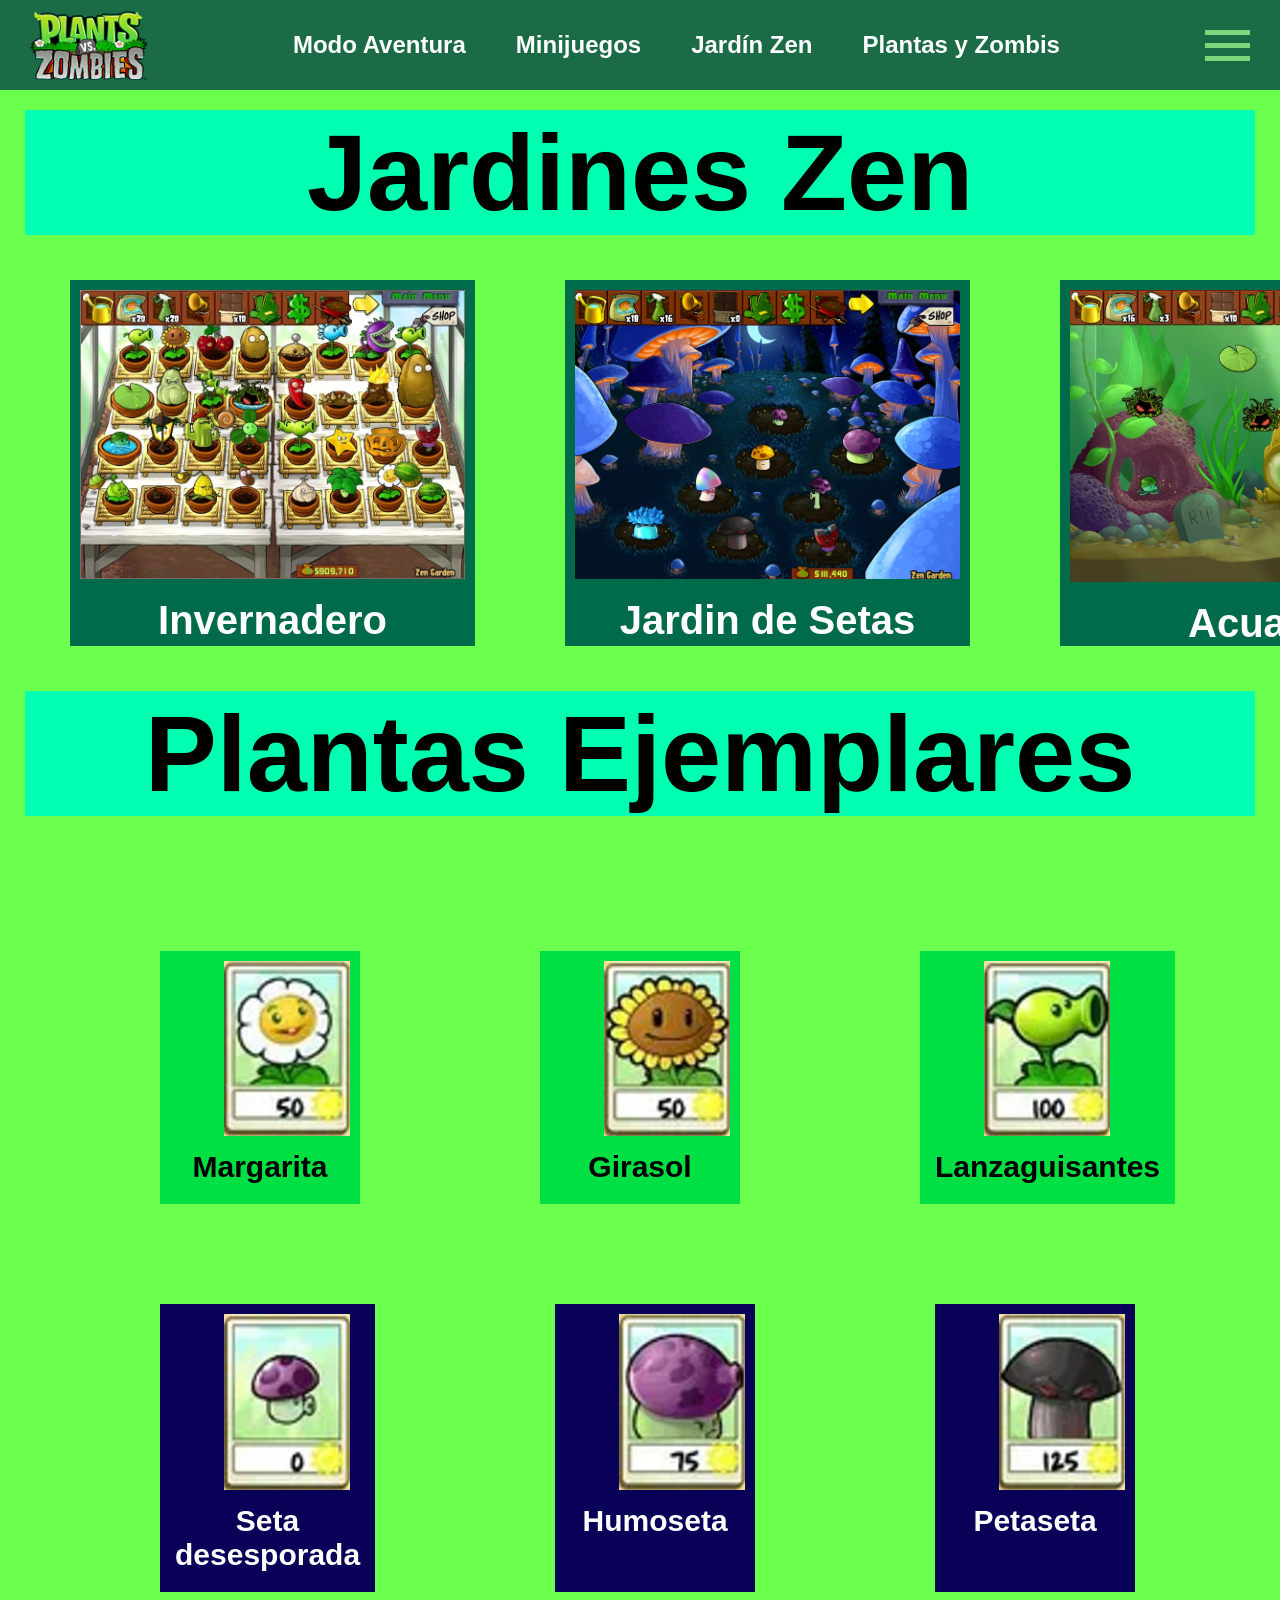
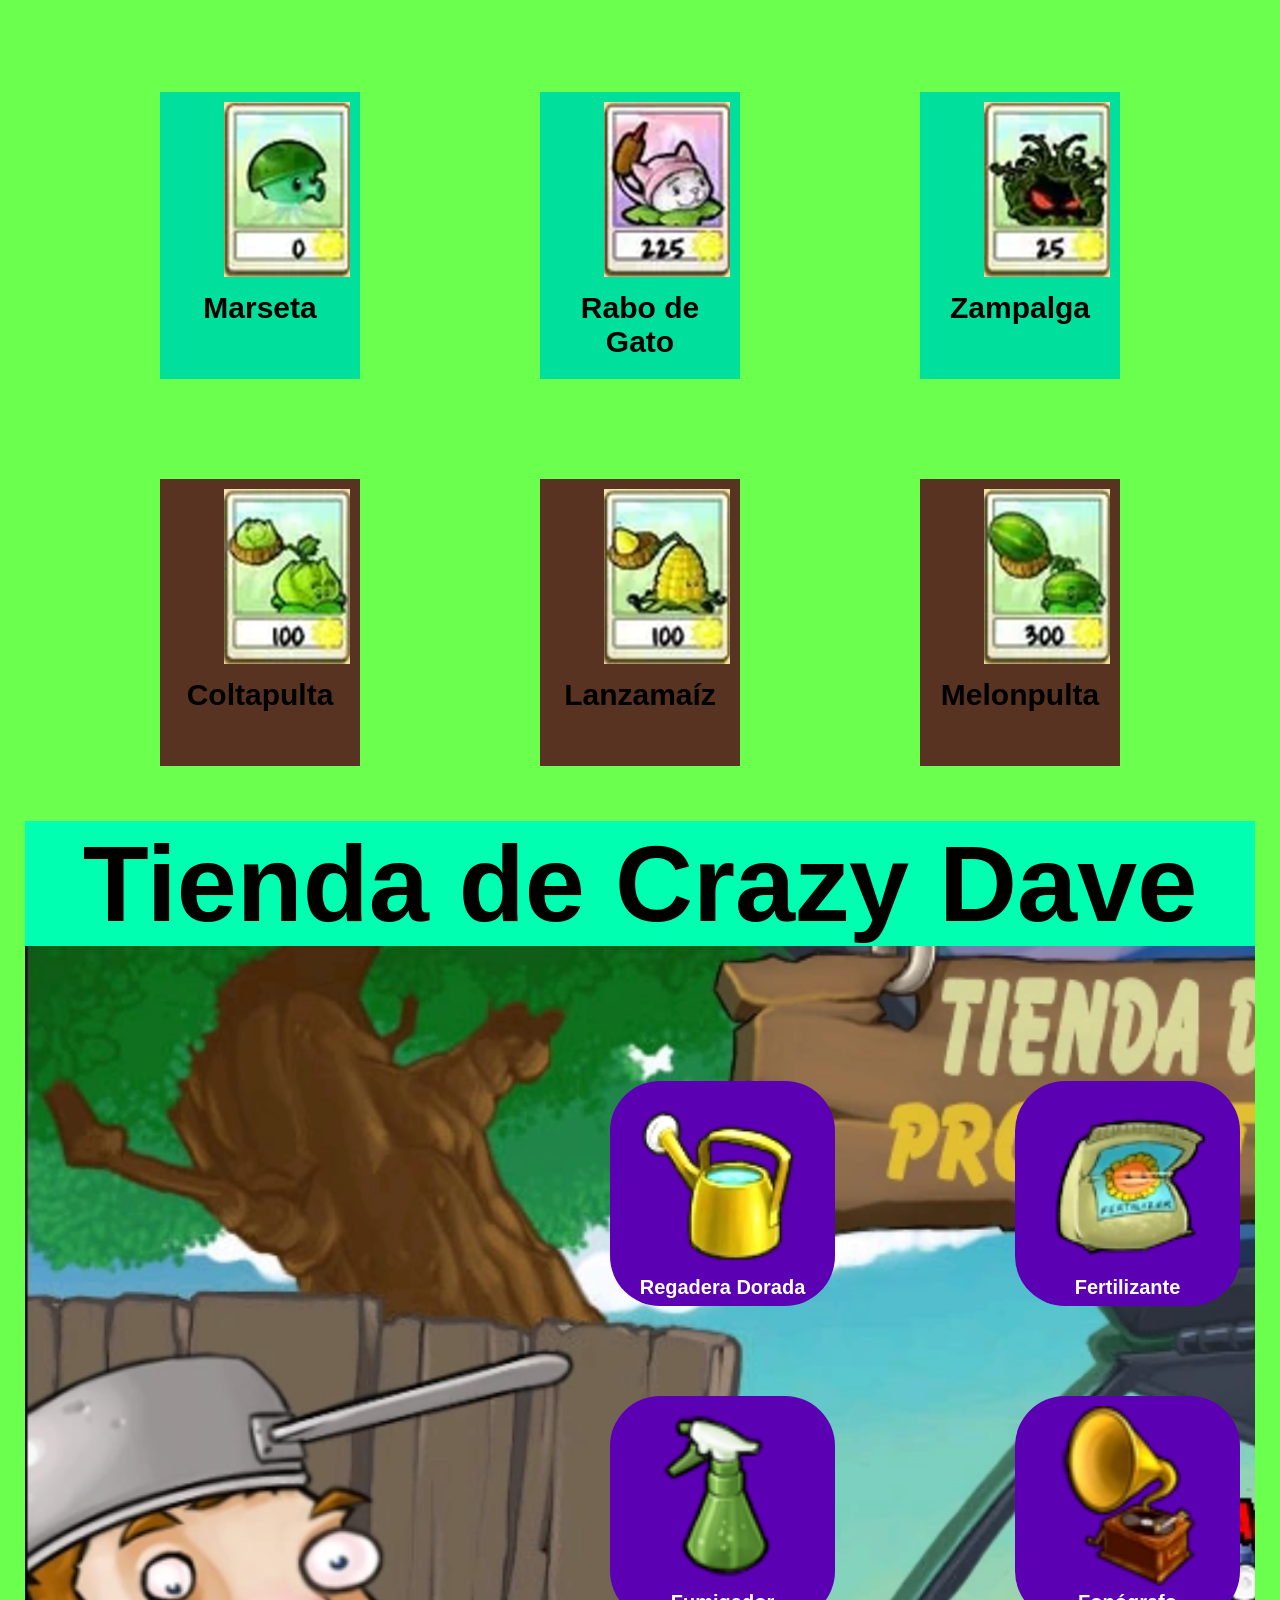
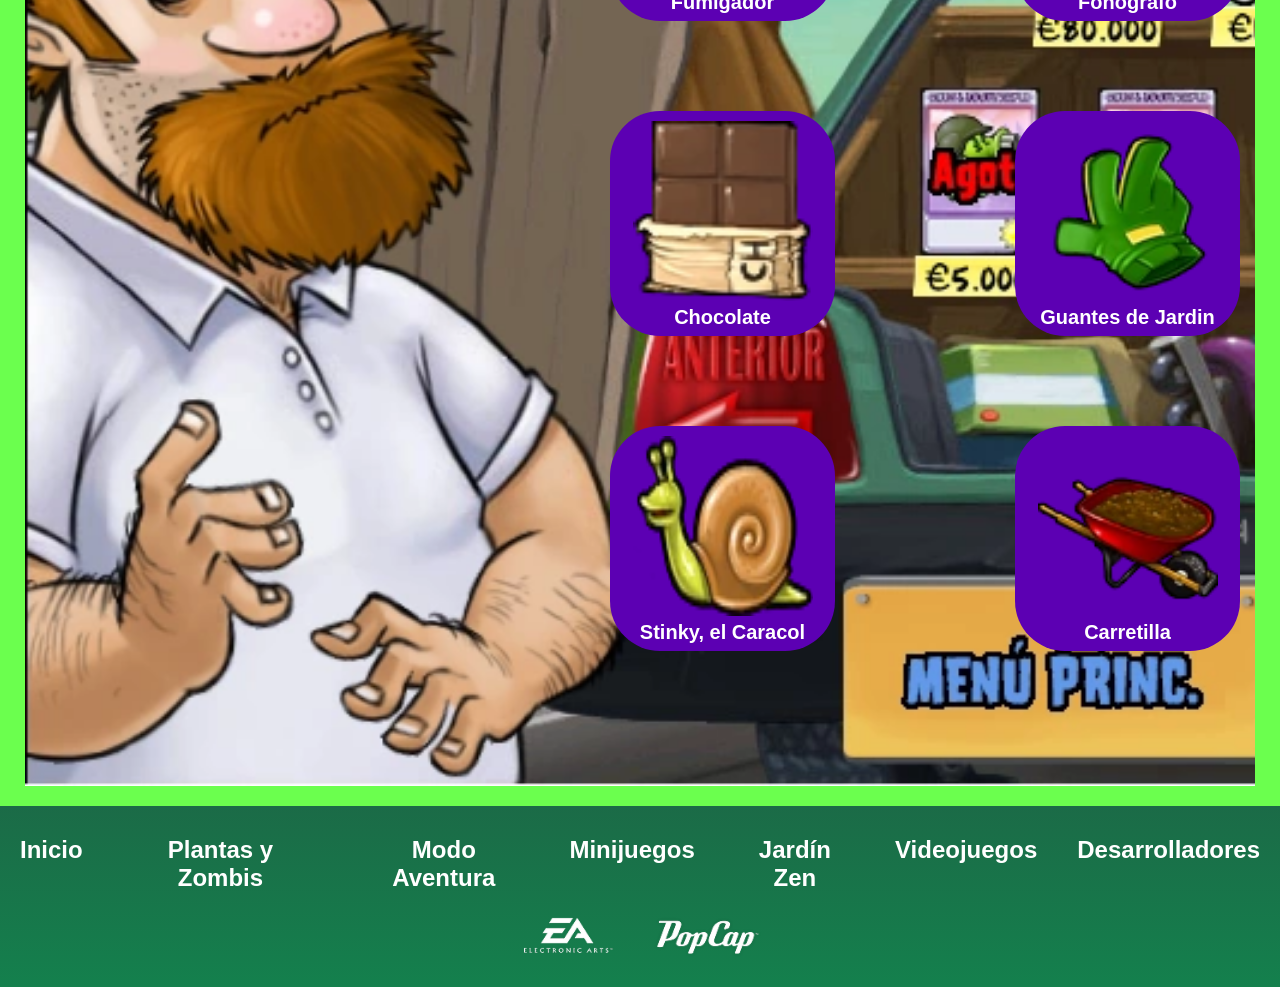
<file: indexIII.html>
<!DOCTYPE html>
<html lang="en">
<head>
    <meta charset="UTF-8">
    <meta name="viewport" content="width=device-width, initial-scale=1.0">
    <title>Jardin Zen</title>
    <link rel="stylesheet" href="styleII.css">
</head>
<body>
    
    <header>
        <img src="imgII/logo.png" alt="Plants vs Zombies" class="logo">

        <nav>
            <a href="indexI.html">Modo Aventura</a>
            <a href="indexVI.html">Minijuegos</a>
            <a href="indexIII.html">Jardín Zen</a>
            <a href="indexII.html">Plantas y Zombis</a>
        </nav>

        <div class="hamburguesa">
            <span></span>
            <span></span>
            <span></span>
        </div>
    </header>

    <main>
        <div class="seccion">
            <h2>Jardines Zen</h2>
        </div>

        <div class="contenedor-jardines">
            <article>
                <img src="imgII/Zen_Garden.webp" alt="Invernadero">
                <h4>Invernadero</h4>
            </article>
            <article>
                <img src="imgII/Mushroom_Garden.webp" alt="Jardin de Setas">
                <h4>Jardin de Setas</h4>
            </article>
            <article>
                <img src="imgII/Aquarium_Garden.webp" alt="Acuario">
                <h4>Acuario</h4>
            </article>
        </div>

        <div class="seccion">
            <h2>Plantas Ejemplares</h2>
        </div>

        <div class="contenedor-plantas">
            <div class="dia">
                <article>
                    <img src="imgII/Margarita.png" alt="Margarita">
                    <h4>Margarita</h4>
                </article>
                <article>
                    <img src="imgII/Girasol.png" alt="Girasol">
                    <h4>Girasol</h4>
                </article>
                <article>
                    <img src="imgII/Lanzaguisantes.png" alt="Lanzaguisantes">
                    <h4>Lanzaguisantes</h4>
                </article>
                <article>
                    <img src="imgII/Nuez.png" alt="Nuez">
                    <h4>Nuez</h4>
                </article>
            </div>
            <div class="noche">
                <article>
                    <img src="imgII/SetaDEP.png" alt="Seta Desesporada">
                    <h4>Seta desesporada</h4>
                </article>
                <article>
                    <img src="imgII/Humoseta.png" alt="Humoseta">
                    <h4>Humoseta</h4>
                </article>
                <article>
                    <img src="imgII/Petaseta.png" alt="Petaseta">
                    <h4>Petaseta</h4>
                </article>
                <article>
                    <img src="imgII/Comepiedras.png" alt="Comepiedras">
                    <h4>Comepiedras</h4>
                </article>
            </div>
            <div class="piscina">
                <article>
                    <img src="imgII/Marseta.png" alt="Marseta">
                    <h4>Marseta</h4>
                </article>
                <article>
                    <img src="imgII/RaboDeGato.png" alt="Rabo de Gato">
                    <h4>Rabo de Gato</h4>
                </article>
                <article>
                    <img src="imgII/Zampalga.png" alt="Zampalga">
                    <h4>Zampalga</h4>
                </article>
                <article>
                    <img src="imgII/Nenufar.png" alt="Nenúfar">
                    <h4>Nenúfar</h4>
                </article>
            </div>
            <div class="techo">
                <article>
                    <img src="imgII/Coltapulta.png" alt="Coltapulta">
                    <h4>Coltapulta</h4>
                </article>
                <article>
                    <img src="imgII/Lanzamaiz.png" alt="Lanzamaíz">
                    <h4>Lanzamaíz</h4>
                </article>
                <article>
                    <img src="imgII/Melonpulta.png" alt="Melonpulta">
                    <h4>Melonpulta</h4>
                </article>
                <article>
                    <img src="imgII/MelonpultaC.png" alt="Melonpulta Congelada">
                    <h4>Melonpulta Congelada</h4>
                </article>
            </div>
        </div>

        <div class="seccion">
            <h2>Tienda de Crazy Dave</h2>
        </div>

        <div class="contenedor-tienda">
            <div>
                <article>
                    <img src="imgII/GoldenWateringCan.webp" alt="Regadera Dorada">
                    <h4>Regadera Dorada</h4>
                </article>
                <article>
                    <img src="imgII/Bug_spray.webp" alt="Fumigador">
                    <h4>Fumigador</h4>
                </article>
                <article>
                    <img src="imgII/Chocolate.webp" alt="Chocolate">
                    <h4>Chocolate</h4>
                </article>
                <article>
                    <img src="imgII/Stinky_the_Snail.webp" alt="Stinky">
                    <h4>Stinky, el Caracol</h4>
                </article>
            </div>
            <div>
                <article>
                    <img src="imgII/Fertilizer.webp" alt="Fertilizante">
                    <h4>Fertilizante</h4>
                </article>
                
                <article>
                    <img src="imgII/Phonograph.webp" alt="Fonógrafo">
                    <h4>Fonógrafo</h4>
                </article>
                <article>
                    <img src="imgII/Zen_GardenGlove.webp" alt="Guantes de Jardin">
                    <h4>Guantes de Jardin</h4>
                </article>
                <article>
                    <img src="imgII/WheelBarrow.webp" alt="Carretilla">
                    <h4>Carretilla</h4>
                </article>
            </div>
        </div>

    </main>

    <footer>
        <nav class="footer-enlaces">
            <a href="#">Inicio</a>
            <a href="#">Plantas y Zombis</a>
            <a href="#">Modo Aventura</a>
            <a href="#">Minijuegos</a>
            <a href="#">Jardín Zen</a>
            <a href="#">Videojuegos</a>
            <a href="#">Desarrolladores</a>
        </nav>

        <div class="footer-logos">
            <img src="imgII/ea.png" alt="Electronic Arts">
            <img src="imgII/popcap.png" alt="PopCap Games">
        </div>
    </footer>

</body>
</html>
</file>
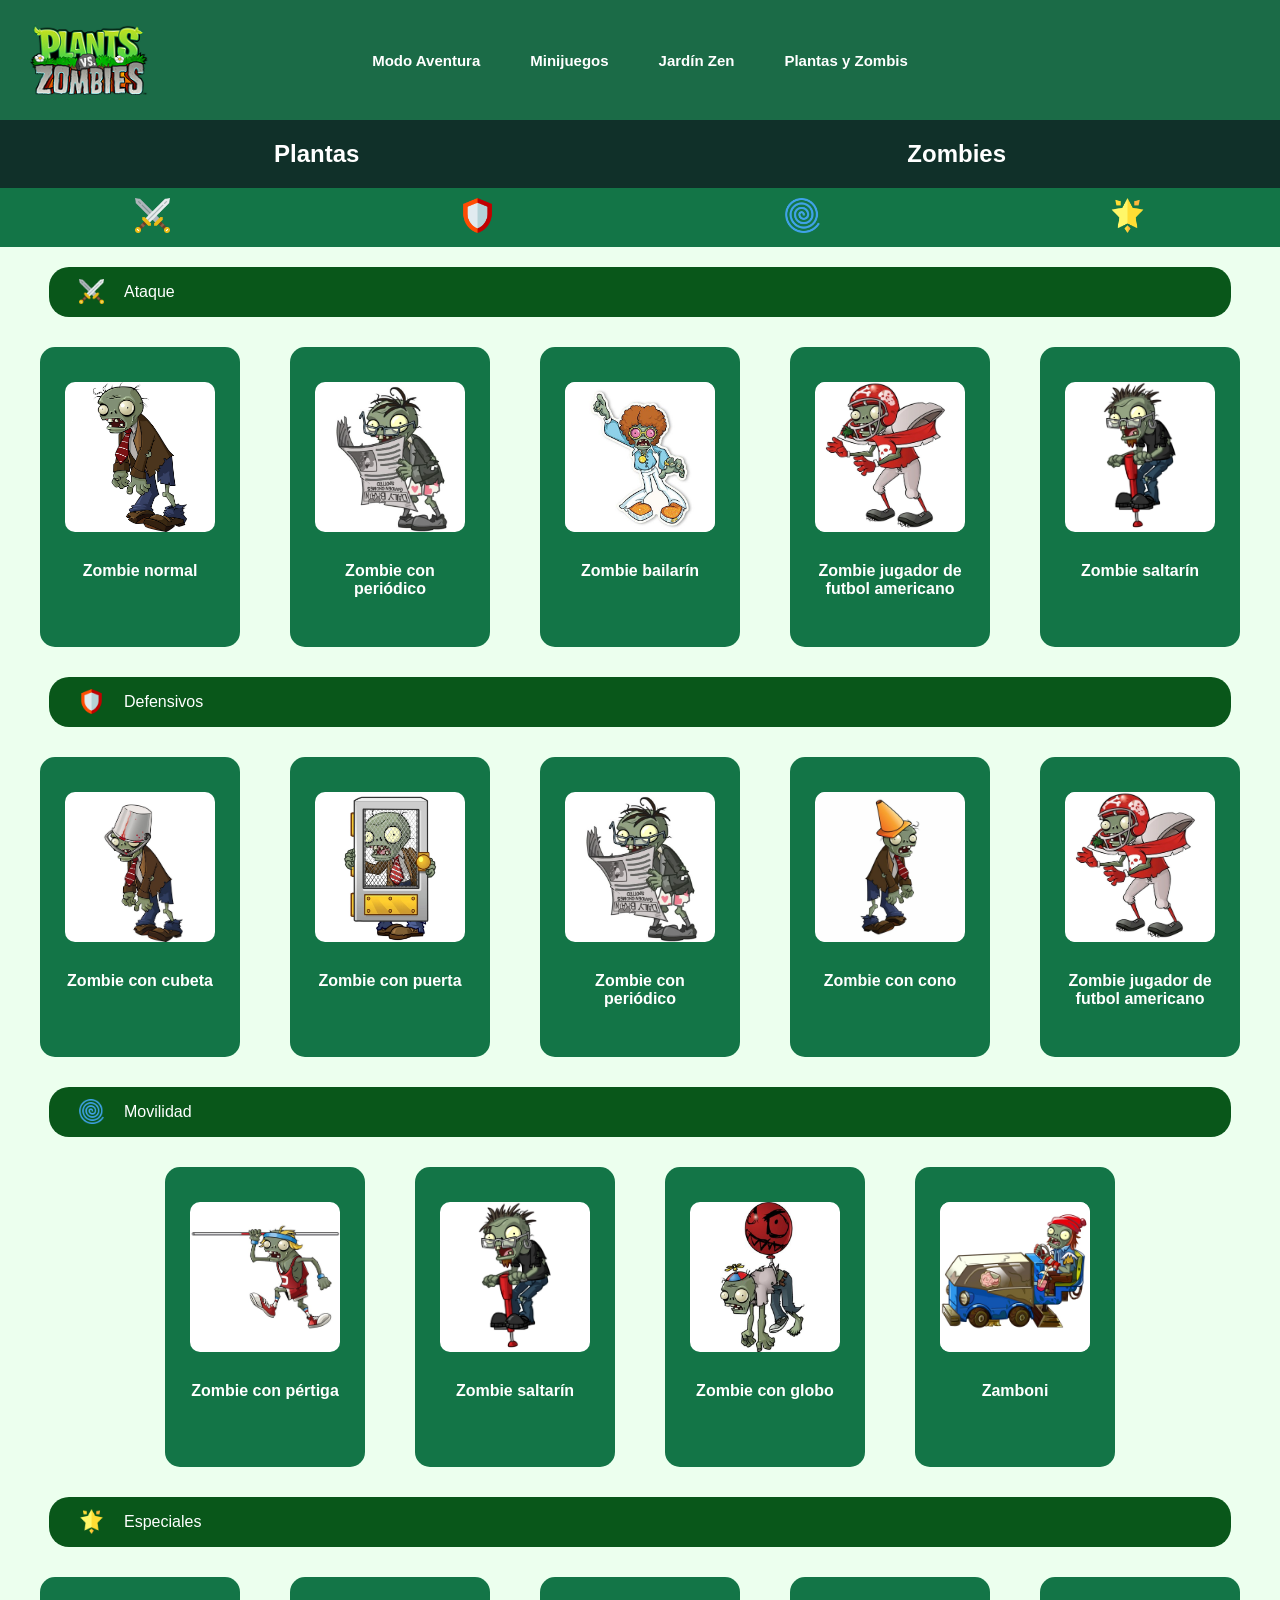
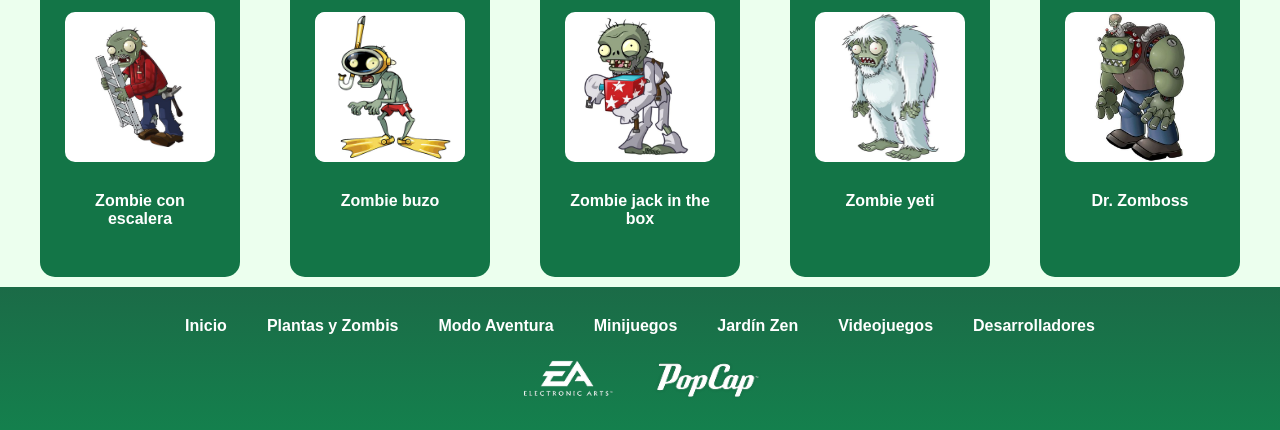
<file: zombies.html>
<!DOCTYPE html>
<html lang="en">
<head>
    <meta charset="UTF-8">
    <meta name="viewport" content="width=device-width, initial-scale=1.0">
    <link rel="stylesheet" href="style.css">
    <title>Zombies</title>
</head>
<body>
     <header>
        <img src="imagenes/logo.png" alt="Plants vs Zombies" class="logo">

        <nav>
            <a href="indexI.html">Modo Aventura</a>
            <a href="indexVI.html">Minijuegos</a>
            <a href="indexIII.html">Jardín Zen</a>
            <a href="indexII.html">Plantas y Zombis</a>
        </nav>

    </header>
    
    <main>
        <div class="selector">
            <a href="index.html"><h2>Plantas</h2></a>
            <a href="zombies.html"><h2>Zombies</h2></a>
        </div>

        <!-- Filtros -->
        <div class="categorias">
            <a href="#Ataque"><img src="imagenes/espadas.png" alt="Ataque"></a>
            <a href="#Defensivos"><img src="imagenes/escudo.png" alt="Defensivas"></a>
            <a href="#Movilidad"><img src="imagenes/espiral.png" alt="Movilidad"></a>
            <a href="#Especiales"><img src="imagenes/especiales.png" alt="Especiales"></a>
        </div>

        <div id="Ataque" class="encabezado">
            <img src="imagenes/espadas.png" alt="Ataque">
            <p>Ataque</p>
        </div>

        <div class="contenedor-tarjetas">
            <div class="tarjetas">
                <article>
                    <img src="imagenes/normal.jpg" alt="Zombie normal">
                    <h4>Zombie normal</h4>
                </article>
                <article>
                    <img src="imagenes/periodico.jpg" alt="Zombie con periódico">
                    <h4>Zombie con periódico</h4>
                </article>
                <article>
                    <img src="imagenes/bsilarin.jpg" alt="Zombie Bailarín">
                    <h4>Zombie bailarín</h4>
                </article>
                <article>
                    <img src="imagenes/Futbol.jpg" alt="Zombie jugador de fubtol americano">
                    <h4>Zombie jugador de futbol americano</h4>
                </article>
                <article>
                    <img src="imagenes/saltarin.jpg" alt="Zombie saltarín">
                    <h4>Zombie saltarín</h4>
                </article>
            </div>
        </div>

        <div id="Defensivos" class="encabezado">
            <img src="imagenes/escudo.png" alt="Defensa">
            <p>Defensivos</p>
        </div>

        <div class="contenedor-tarjetas">
            <div class="tarjetas">
                <article>
                    <img src="imagenes/cubeta.jpg" alt="Zombie con cubeta">
                    <h4>Zombie con cubeta</h4>
                </article>
                <article>
                    <img src="imagenes/puerta.jpg" alt="Zombie con puerta">
                    <h4>Zombie con puerta</h4>
                </article>
                <article>
                    <img src="imagenes/periodico.jpg" alt="Zombie con periódico">
                    <h4>Zombie con periódico</h4>
                </article>
                <article>
                    <img src="imagenes/cono.jpg" alt="Zombie con cono">
                    <h4>Zombie con cono</h4>
                </article>
                <article>
                    <img src="imagenes/Futbol.jpg" alt="Zombie jugador de futbol americano">
                    <h4>Zombie jugador de futbol americano</h4>
                </article>
            </div>
        </div>

        <div id="Movilidad" class="encabezado">
            <img src="imagenes/espiral.png" alt="Movilidad">
            <p>Movilidad</p>
        </div>

        <div class="contenedor-tarjetas">
            <div class="tarjetas">
                <article>
                    <img src="imagenes/pertiga.jpg" alt="Zombie con pértiga">
                    <h4>Zombie con pértiga</h4>
                </article>
                <article>
                    <img src="imagenes/saltarin.jpg" alt="Zombie saltarín">
                    <h4>Zombie saltarín</h4>
                </article>
                <article>
                    <img src="imagenes/globo.jpg" alt="Zombie con globo">
                    <h4>Zombie con globo</h4>
                </article>
                <article>
                    <img src="imagenes/zamboni.jpg" alt="Zamboni">
                    <h4>Zamboni</h4>
                </article>
            </div>
        </div>


        <div id="Especiales" class="encabezado">
            <img src="imagenes/especiales.png" alt="Especiales">
            <p>Especiales</p>
        </div>

        <div class="contenedor-tarjetas">
            <div class="tarjetas">
                <article>
                    <img src="imagenes/eacalera.jpg" alt="Zombie con escalera">
                    <h4>Zombie con escalera</h4>
                </article>
                <article>
                    <img src="imagenes/Snorkel.jpg" alt="Zombie buzo">
                    <h4>Zombie buzo</h4>
                </article>
                <article>
                    <img src="imagenes/Jack-in-the-Box Zombie.jpg" alt="Zombie jack in the box">
                    <h4>Zombie jack in the box</h4>
                </article>
                <article>
                    <img src="imagenes/yeeti.jpg" alt="Zombie yeti">
                    <h4>Zombie yeti</h4>
                </article>
                <article>
                    <img src="imagenes/Dr_Zomboss.jpg" alt="Dr Zomboss">
                    <h4>Dr. Zomboss</h4>
                </article>
            </div>
        </div>

    </main>

    <footer>
        <nav class="footer-enlaces">
            <a href="#">Inicio</a>
            <a href="#">Plantas y Zombis</a>
            <a href="#">Modo Aventura</a>
            <a href="#">Minijuegos</a>
            <a href="#">Jardín Zen</a>
            <a href="#">Videojuegos</a>
            <a href="#">Desarrolladores</a>
        </nav>

        <div class="footer-logos">
            <img src="imagenes/ea.png" alt="Electronic Arts">
            <img src="imagenes/popcap.png" alt="PopCap Games">
        </div>
    </footer>
    
</body>
</html>
</file>
<file: CSS/estilo.css>
*{
    font-family: Verdana, Geneva, Tahoma, sans-serif;
}

body{
    width: 1024px;
}

header {
    width: 1024px;
    height: 100px;
    background-color: #137547;
    display: flex; 
    align-items: center;
    margin: 0 auto; 
}

header a {
    font-size: 14px; 
    color: white;
    text-decoration: none;
    text-align: center;
    font-family: "Montserrat", sans-serif;
    font-weight: 550;
}

header img {
    position: relative;
    left: 30px;
    top: 10px;
    width: 125px;
    transition: 0.3s;
}

header img:hover {
    transform: scale(1.1);
    opacity: 0.8;
}

.Referencias {
    position: relative;
    display: flex;
    left: 220px; 
    bottom: 50px;
    gap: 45px; 
}

.Referencias div {
    width: 145px;
    height: 45px;
    background-color: #09571A;
    border-radius: 5px;
    display: flex;
    align-items: center;
    justify-content: center;
    transition: 0.3s;
}

.Referencias div:hover {
    transform: scale(1.1);
    background-color: #32a94ced;
}

.Plantas img{
    position: relative;
    bottom: 60px;
    right: 24px;

    transition: 0.3s;
}

.Zombies img{
    position: relative;
    bottom: 480px;
    left: 250px;

    transition: 0.3s;
}

.contenido img:hover{
    filter: brightness(1.15);
}

.Informacion{
    position: relative;
    width: 1024px;
    height: 420px;
    background-color: #66547F;
    right: 20px;
    bottom: 485px;
}

.Informacion img{
    margin-top: 40px;
}

.Informacion h5{
    padding: 35px;
    font-size: 20px;
    margin-top: 15px;
    font-family: "Chewy", system-ui;
    font-weight: lighter;
    color: #F5F2FA;
}

.Carrusel{
    width: 1024px;
    height: 480px;
    background-color: #F3F7EC;
    position: relative;
    right: 20px;
    bottom: 490px;
}





.Juegos {
    position: relative;
    width: 80%;
    max-width: 1200px;
    height: 300px;
    display: flex;
    justify-content: center;
    align-items: center;
    perspective: 600px; 
    top: 90px;
    left: 100px;
}

.Portadas {
    position: relative;
    width: 100%;
    height: 100%;
    display: flex;
    justify-content: center;
    align-items: center;
    transform-style: preserve-3d; 
}

.carousel-item {
    position: absolute;
    width: 300px; 
    text-align: center;
    transition: all 0.5s; 
    opacity: 0; 
    z-index: 1;
    pointer-events: none; 
}

.carousel-item img {
    width: 100%;
    height: auto;
    border-radius: 5px;
}

.carousel-caption {
    margin-top: 15px;
    font-size: 14px;
    font-weight: bold;
    color: #323724;
    font-family: "Montserrat", sans-serif;
    text-transform: uppercase;
    opacity: 0; 
    transition: opacity 0.5s;
}


.carousel-item.p-center {
    width: 260px; 
    opacity: 1;
    z-index: 10;
    transform: translateX(0) scale(1) translateZ(0px);
    filter: blur(0);
    pointer-events: auto; 
}

.carousel-item.p-center .carousel-caption {
    opacity: 1; 
}

.carousel-item.p-left {
    opacity: 1;
    z-index: 5;
    transform: translateX(-110%) scale(0.8) translateZ(-150px);
    filter: blur(4px); 
}

.carousel-item.p-right {
    opacity: 1;
    z-index: 5;
    transform: translateX(110%) scale(0.8) translateZ(-150px);
    filter: blur(4px); 
}

.carousel-btn {
    position: absolute;
    top: 50%;
    transform: translateY(-50%);
    background: none;
    border: none;
    font-size: 50px;
    color: #444; 
    cursor: pointer;
    z-index: 100;
    opacity: 0.6;
    transition: opacity 0.3s ease;
}

.carousel-btn:hover {
    opacity: 1;
}

.carousel-btn.prev {
    left: 20px;
}

.carousel-btn.next {
    right: 20px;
}



footer {
    background: #137547;
    background: linear-gradient(180deg, rgba(19, 117, 71, 1) 48%, rgba(15, 100, 65, 1) 76%, rgba(12, 87, 60, 1) 97%);
    padding: 30px 20px;
    width: 1024px;
    height: 190px;
    bottom: 40px;
    position: relative;
}

.footer-enlaces {
    display: flex;
    justify-content: center;
    gap: 35px;
    margin-right: 40px;
    margin-top: 30px;
}

.footer-enlaces a {
    color: white;
    text-decoration: none;
    font-size: 16px;
    text-align: center;
    font-family: "Montserrat", sans-serif;
    font-weight: 450;
    margin-top: 30px;

    transition: 0.3s;
}

.footer-enlaces a:hover{
    font-weight: 600;
    color: #caffc5;
}

.footer-logos {
    display: flex;
    justify-content: center;
    align-items: center;
    gap: 40px;
    margin-top: 40px;
}

.footer-logos img {
    height: 70px;
    transition: 0.4s;
}

.footer-logos img:hover{
    opacity: 0.8;
    transform: scale(1.1);
}
</file>
<file: CSSI/estilo.css>
*{
    margin: 0 auto;
    font-family: Verdana, Geneva, Tahoma, sans-serif;
}

header{
    width: 480px;
    height: 120px;
    background-color: #137547;
    display: flex; 
    align-items: center;
}

@media (min-width: 768px) {
  header{
    width: 768px;
    height: 100px;
    background-color: #137547;
    display: flex; 
    align-items: center;
  }
}

header img{
    position: relative;
    left: 10px;
    width: 100px;

    transition: 0.3s;
}

@media (min-width: 768px) {
  header img{
    position: relative;
    left: 25px;
    width: 125px;

    transition: 0.3s;
  }
}


header img:hover{
    transform: scale(1.1);
    opacity: 0.8;
}

header a{
    font-size: 10px; 
    color: white;
    text-decoration: none;
    text-align: center;
    font-family: "Montserrat", sans-serif;
    font-weight: 550;
}

@media (min-width: 768px) {
    header a{
    font-size: 12px; 
    color: white;
    text-decoration: none;
    text-align: center;
    font-family: "Montserrat", sans-serif;
    font-weight: 550;
    }
}

.Referencias{
    position: relative;
    display: flex;
    left: 20px; 
    gap: 15px;
    margin-left: 8px;  
}

@media (min-width: 768px){
    .Referencias{
    position: relative;
    display: flex;
    left: 20px; 
    gap: 30px;
    margin-left: 55px;  
}
}

.Referencias div {
    flex: 1;           
    width: 70px;     
    height: 40px;
    background-color: #09571A;
    border-radius: 5px;
    display: flex;
    align-items: center;
    justify-content: center;

    transition: 0.3s;
}

@media (min-width: 768px) {
    .Referencias div{
    flex: 1;           
    width: 100px;     
    height: 40px;
    background-color: #09571A;
    border-radius: 5px;
    display: flex;
    align-items: center;
    justify-content: center;

    transition: 0.3s;
    }
}

.Referencias div:hover{
    transform: scale(1.15);
    background-color: #32a94ced;
}

.Informacion{
    background-color: #756093;
    width: 320px;
    height: 185px;
}

@media (min-width: 768px) {
    .Informacion{
    background-color: #756093;
    width: 500px;
    height: 235px;
    }
}

.Informacion h2{
    margin-top: 20px;
    margin-left: 8px;
    margin-right: 8px;
    color: white;
    font-weight: 600;
    font-family: "Montserrat", sans-serif;
    font-size: 18px;
}

@media (min-width: 768px) {
    .Informacion h2{
    margin-top: 30px;
    margin-left: 12px;
    margin-right: 8px;
    color: white;
    font-weight: 600;
    font-family: "Montserrat", sans-serif;
    font-size: 24px;
    }
}

.Informacion h5{
    font-size: 12px;
    margin-top: 20px;
    margin-left: 8px;
    margin-right: 8px;
    color: #E4D8F5;
    font-family: "Chewy", system-ui;
    font-weight: 200;
}

@media (min-width: 768px) {
    .Informacion h5{
    font-size: 15px;
    margin-top: 28px;
    margin-left: 12px;
    margin-right: 8px;
    color: #E4D8F5;
    font-family: "Chewy", system-ui;
    font-weight: 200;
    }
}

.Info{
    display: flex;
}

.Cel {
    display: block;
}

.Tab {
    display: none;
}

.Lap {
    display: none;
}

@media (min-width: 768px){
    .Cel  {
    display: none;
  }
  
  .Tab  {
    display: block;
  }

  .Lap {
    display: none;
  }
}




.Dia{
    width: 480px;
    height: 600px;
    background: #fdfeff;
    background: linear-gradient(180deg, rgb(254, 254, 255) 20%, rgb(245, 255, 245) 62%);

    display: flex;
    justify-content: space-evenly;
    flex-wrap: wrap;
}

.Product{
    width: 428px;
    height: 42px;
    background-color: rgb(42, 108, 73);
    margin: 15px;
    border-radius: 2px;
    top: 35px;
    display: block;

    position: relative;
    overflow: hidden;

    margin: 1.66%;
}

.Price1:hover{
    top: 50px;
    background-color: rgb(166, 152, 227);
}

.Dia2{
    display: none;
}

.Plantas{
    display: none;
}

.Noche2{
    display: none;
}

.Plantas1{
    display: none;
}

.Piscina2{
    display: none;
}

.Plantas2{
    display: none;
}

.Niebla2{
    display: none;
}

.Plantas3{
    display: none;
}

.Tejado2{
    display: none;
}

.Plantas4{
    display: none;
}



@media(min-width: 768px) {

    .Dia{
    width: 768px;
    height: 615px;
    background: #fdfeff;
    background: linear-gradient(180deg, rgb(254, 254, 255) 20%, rgb(245, 255, 245) 62%);

    display: flex;
    justify-content: space-evenly;
    flex-wrap: wrap;
    }

    .Product {
    display: none !important;
    }

    .Product1{
        display: none !important;
    }

    .Product4{
        display: none !important;
    }

    .Product5{
        display: none !important;
    }

    .Product6{
        display: none !important;
    }

    .Product7{
        display: none !important;
    }

    .Product8{
        display: none !important;
    }

    .Product9{
        display: none !important;
    }


    .Dia2 {
      display: block;
      position: relative;
      width: 455px;
      height: 82px;
      overflow: hidden;
      display: flex;
      align-items: center;
      justify-content: center;
      color: white;
      font-family: sans-serif;
      bottom: 565px;
      margin-left: 26px;
    }

    .PriceTab {
      position: absolute;
      top: 0;
      left: 0;
      width: 100%; 
      height: 100%;
      color: white;
      padding: 20px;
      box-sizing: border-box;
      
      transform: translateX(-89%); 
      transition: transform 0.7s; 
    }

    .Dia2:hover .PriceTab {
      transform: translateX(0); 
    }

    .Dia2 p{
    font-size: 12px;
    margin-left: -15px;
    color: rgb(50, 72, 46);
    font-family: "Montserrat", sans-serif;
    font-weight: 500;
    }

    .PriceTab h2{
    margin-left: 405px;
    bottom: 52px;
    position: relative;
    font-size: 45px;
    color: #5B8755;
    }

    .Dia2 h3{
    margin-right: 85px;
    font-family: "Lexend", sans-serif;
    color: aliceblue;
    text-align: center;
    font-size: 26px;
    font-weight: bold;
    font-family: "Montserrat", sans-serif;
    }   


    .Plantas {
    display: block;
    width: 220px;
    overflow: hidden;
    transition: 0.6s;
    max-height: 82px; 
    left: 515px;
    bottom: 647px;
    position: relative;
    }

    .Plantas h2{
    color: rgb(50, 72, 46);
    text-align: center;
    font-family: "Chewy", system-ui;
    font-weight: 100;
    padding: 6px;
    font-size: 18px;
    margin-top: 5px;
    }

    .ProductTab {
    display: flex;
    flex-wrap: wrap;
    gap: 10px;
    padding: 10px;
    justify-content: center;
    margin-top: -8px;
    }

    .ProductTab img {
    width: 40px;
    height: 40px;
    border: 1px solid rgb(179, 208, 154);
    border-radius: 4px;
    background: white;
    }

    .Plantas:hover {
    max-height: 150px;
    }


    .Product2 {
    display: none !important;
    }

    .Product3{
        display: none !important;
    }

    .Noche2 {
      display: block;
      position: relative;
      width: 455px;
      height: 82px;
      overflow: hidden;
      display: flex;
      align-items: center;
      justify-content: center;
      color: white;
      font-family: sans-serif;
      bottom: 1125px;
      margin-left: 26px;
    }

    .PriceTab1 {
      position: absolute;
      top: 0;
      left: 0;
      width: 100%; 
      height: 100%;
      color: white;
      padding: 20px;
      box-sizing: border-box;
      
      transform: translateX(-89%); 
      transition: transform 0.7s; 
    }

    .Noche2:hover .PriceTab1 {
      transform: translateX(0); 
    }

    .Noche2 p{
    font-size: 12px;
    margin-left: -15px;
    color: rgb(41, 33, 53);
    font-family: "Montserrat", sans-serif;
    font-weight: 500;
    }

    .PriceTab1 h2{
    margin-left: 405px;
    bottom: 40px;
    position: relative;
    font-size: 45px;
    color: #514674;
    }

    .Noche2 h3{
    margin-right: 15px;
    color: aliceblue;
    text-align: center;
    font-size: 26px;
    font-weight: bold;
    font-family: "Montserrat", sans-serif;
    }   


    .Plantas1 {
    display: block;
    width: 220px;
    overflow: hidden;
    transition: 0.6s;
    max-height: 82px; 
    left: 515px;
    bottom: 1205px;
    position: relative;
    }

    .Plantas1 h2{
    color: rgb(41, 33, 53);
    text-align: center;
    font-family: "Chewy", system-ui;
    font-weight: 100;
    padding: 6px;
    font-size: 18px;
    margin-top: 5px;
    }

    .ProductTab1 {
    display: flex;
    flex-wrap: wrap;
    gap: 10px;
    padding: 10px;
    justify-content: center;
    margin-top: -8px;
    }

    .ProductTab1 img {
    width: 40px;
    height: 40px;
    border: 1px solid rgb(123, 119, 165);
    border-radius: 4px;
    background: white;
    }

    .Plantas1:hover {
    max-height: 150px;
    }


    .Piscina2 {
      display: block;
      position: relative;
      width: 455px;
      height: 82px;
      overflow: hidden;
      display: flex;
      align-items: center;
      justify-content: center;
      color: white;
      font-family: sans-serif;
      bottom: 1680px;
      margin-left: 26px;
    }

    .PriceTab2 {
      position: absolute;
      top: 0;
      left: 0;
      width: 100%; 
      height: 100%;
      color: white;
      padding: 20px;
      box-sizing: border-box;
      
      transform: translateX(-89%); 
      transition: transform 0.7s; 
    }

    .Piscina2:hover .PriceTab2 {
      transform: translateX(0); 
    }

    .Piscina2 p{
    font-size: 12px;
    margin-left: -15px;
    color: rgb(50, 72, 46);
    font-family: "Montserrat", sans-serif;
    font-weight: 500;
    }

    .PriceTab2 h2{
    margin-left: 405px;
    bottom: 40px;
    position: relative;
    font-size: 45px;
    color: #5B8755;
    }

    .Piscina2 h3{
    margin-right: 5px;
    color: aliceblue;
    text-align: center;
    font-size: 26px;
    font-weight: bold;
    font-family: "Montserrat", sans-serif;
    }   


    .Plantas2 {
    display: block;
    width: 220px;
    overflow: hidden;
    transition: 0.6s;
    max-height: 82px; 
    left: 515px;
    bottom: 1763px;
    position: relative;
    }

    .Plantas2 h2{
    color: rgb(50, 72, 46);
    text-align: center;
    font-family: "Chewy", system-ui;
    font-weight: 100;
    padding: 6px;
    font-size: 18px;
    margin-top: 5px;
    }

    .ProductTab2 {
    display: flex;
    flex-wrap: wrap;
    gap: 10px;
    padding: 10px;
    justify-content: center;
    margin-top: -8px;
    }

    .ProductTab2 img {
    width: 40px;
    height: 40px;
    border: 1px solid rgb(179, 208, 154);
    border-radius: 4px;
    background: white;
    }

    .Plantas2:hover {
    max-height: 150px;
    }


    .Niebla2 {
      display: block;
      position: relative;
      width: 455px;
      height: 82px;
      overflow: hidden;
      display: flex;
      align-items: center;
      justify-content: center;
      color: white;
      font-family: sans-serif;
      bottom: 2235px;
      margin-left: 26px;
    }

    .PriceTab3 {
      position: absolute;
      top: 0;
      left: 0;
      width: 100%; 
      height: 100%;
      color: white;
      padding: 20px;
      box-sizing: border-box;
      
      transform: translateX(-89%); 
      transition: transform 0.7s; 
    }

    .Niebla2:hover .PriceTab3 {
      transform: translateX(0); 
    }

    .Niebla2 p{
    font-size: 12px;
    margin-left: -15px;
    color: rgb(41, 33, 53);
    font-family: "Montserrat", sans-serif;
    font-weight: 500;
    }

    .PriceTab3 h2{
    margin-left: 405px;
    bottom: 40px;
    position: relative;
    font-size: 45px;
    color: #514674;
    }

    .Niebla2 h3{
    margin-right: 5px;
    color: aliceblue;
    text-align: center;
    font-size: 26px;
    font-weight: bold;
    font-family: "Montserrat", sans-serif;
    }   


    .Plantas3 {
    display: block;
    width: 220px;
    overflow: hidden;
    transition: 0.6s;
    max-height: 82px; 
    left: 515px;
    bottom: 2317px;
    position: relative;
    }

    .Plantas3 h2{
    color: rgb(41, 33, 53);
    text-align: center;
    font-family: "Chewy", system-ui;
    font-weight: 100;
    padding: 6px;
    font-size: 18px;
    margin-top: 5px;
    }

    .ProductTab3 {
    display: flex;
    flex-wrap: wrap;
    gap: 10px;
    padding: 10px;
    justify-content: center;
    margin-top: -8px;
    }

    .ProductTab3 img {
    width: 40px;
    height: 40px;
    border: 1px solid rgb(123, 119, 165);
    border-radius: 4px;
    background: white;
    }

    .Plantas3:hover {
    max-height: 150px;
    }


    .Tejado2 {
      display: block;
      position: relative;
      width: 455px;
      height: 82px;
      overflow: hidden;
      display: flex;
      align-items: center;
      justify-content: center;
      color: white;
      font-family: sans-serif;
      bottom: 2785px;
      margin-left: 26px;
    }

    .PriceTab4 {
      position: absolute;
      top: 0;
      left: 0;
      width: 100%; 
      height: 100%;
      color: white;
      padding: 20px;
      box-sizing: border-box;
      
      transform: translateX(-89%); 
      transition: transform 0.7s; 
    }

    .Tejado2:hover .PriceTab4 {
      transform: translateX(0); 
    }

    .Tejado2 p{
    font-size: 12px;
    margin-left: -15px;
    color: rgb(50, 72, 46);
    font-family: "Montserrat", sans-serif;
    font-weight: 500;
    }

    .PriceTab4 h2{
    margin-left: 405px;
    bottom: 50px;
    position: relative;
    font-size: 45px;
    color: #5B8755;
    }

    .Tejado2 h3{
    margin-right: 3px;
    color: aliceblue;
    text-align: center;
    font-size: 26px;
    font-weight: bold;
    font-family: "Montserrat", sans-serif;
    }   


    .Plantas4 {
    display: block;
    width: 220px;
    overflow: hidden;
    transition: 0.6s;
    max-height: 82px; 
    left: 515px;
    bottom: 2867px;
    position: relative;
    }

    .Plantas4 h2{
    color: rgb(50, 72, 46);
    text-align: center;
    font-family: "Chewy", system-ui;
    font-weight: 100;
    padding: 6px;
    font-size: 18px;
    margin-top: 5px;
    }

    .ProductTab4 {
    display: flex;
    flex-wrap: wrap;
    gap: 10px;
    padding: 10px;
    justify-content: center;
    margin-top: -8px;
    }

    .ProductTab4 img {
    width: 40px;
    height: 40px;
    border: 1px solid rgb(179, 208, 154);
    border-radius: 4px;
    background: white;
    }

    .Plantas4:hover {
    max-height: 150px;
    }
}


.Product p{
    font-size: 11px;
    margin-top: 4px;
    margin-left: 4px;
    color: #edffeb;
    font-family: "Montserrat", sans-serif;
    font-weight: 500;
}

.Product1{
    width: 428px;
    height: 42px;
    background-color: rgb(42, 108, 73);
    margin: 15px;
    border-radius: 2px;
    bottom: 223px;

    position: relative;
    overflow: hidden;

    margin: 1.66%;
}

.Price{
    width: 428px;
    height: 42px;
    position: absolute;
    top: 0;
    padding: 15px;

    transition: .5s;
}

.Price h3{
    margin-left: 10px;
    margin-right: 20px;
    margin-top: -24px;
    font-family: "Lexend", sans-serif;
    color: aliceblue;
    text-align: center;
    font-size: 20px;
    font-weight: bold;
    font-family: "Montserrat", sans-serif;
}

.Price h2{
    margin-left: 203px;
    bottom: 10px;
    position: relative;
    font-size: 26px;
    color: white;
}

.Price p{
    font-family: "Quicksand", sans-serif;
    color: rgb(255, 255, 255);
    font-weight: 500;
}

.Price:hover{
    top: 50px;
    background-color: rgb(166, 152, 227);
}


.Price1{
    width: 428px;
    height: 42px;
    position: absolute;
    top: 0;
    padding: 15px;

    transition: .5s;
}

.Price1 h3{
    margin-left: 10px;
    margin-right: 20px;
    margin-top: -24px;
    font-family: "Lexend", sans-serif;
    color: rgb(50, 72, 46);
    text-align: center;
    font-size: 20px;
    font-weight: 100;
    font-family: "Montserrat", sans-serif;
    font-family: "Chewy", system-ui;
}

.Price1 h2{
    margin-left: 203px;
    bottom: 10px;
    position: relative;
    font-size: 26px;
    color: #5B8755;
}

.Price1 p{
    font-family: "Quicksand", sans-serif;
    color: rgb(255, 255, 255);
    font-weight: 500;
}

.Product1 img{
    margin-top: 3px;
    margin-left: 6px;
    margin-right: 6px;
    border: 1px solid rgb(179, 208, 154);
    border-radius: 5px;
}

.Product1 img:first-child{
    margin-left: 5px;
}






.Noche{
    width: 480px;
    height: 500px;

    display: flex;
    justify-content: space-evenly;
    flex-wrap: wrap;
}

.Product2{
    width: 428px;
    height: 42px;
    background-color: rgb(65, 42, 108);
    margin: 15px;
    border-radius: 2px;
    bottom: 470px;

    position: relative;
    overflow: hidden;

    margin: 1.66%;
}

.Product2 p{
    font-size: 11px;
    margin-top: 4px;
    margin-left: 4px;
    color: #f0ebff;
    font-family: "Montserrat", sans-serif;
    font-weight: 500;
}

.Product3{
    width: 428px;
    height: 42px;
    background-color: rgb(65, 42, 108);
    margin: 15px;
    border-radius: 2px;
    bottom: 678px;

    position: relative;
    overflow: hidden;

    margin: 1.66%;
}

.Price2{
    width: 428px;
    height: 42px;
    position: absolute;
    top: 0;
    padding: 15px;

    transition: .5s;
}

.Price2 h3{
    margin-left: 10px;
    margin-right: 20px;
    margin-top: -24px;
    color: aliceblue;
    text-align: center;
    font-size: 20px;
    font-weight: bold;
    font-family: "Montserrat", sans-serif;
}

.Price2 h2{
    margin-left: 203px;
    bottom: 10px;
    position: relative;
    font-size: 26px;
    color: white;
}

.Price2 p{
    font-family: "Quicksand", sans-serif;
    color: rgb(255, 255, 255);
    font-weight: 500;
}

.Price2:hover{
    top: 50px;
    background-color: rgb(166, 152, 227);
}


.Price3{
    width: 428px;
    height: 42px;
    position: absolute;
    top: 0;
    padding: 15px;

    transition: .5s;
}

.Price3 h3{
    margin-left: 10px;
    margin-right: 20px;
    margin-top: -24px;
    color: rgb(41, 33, 53);
    text-align: center;
    font-size: 20px;
    font-weight: 100;
    font-family: "Chewy", system-ui;
}

.Price3 h2{
    margin-left: 203px;
    bottom: 10px;
    position: relative;
    font-size: 26px;
    color: #514674;
}

.Price3 p{
    font-family: "Quicksand", sans-serif;
    color: rgb(255, 255, 255);
    font-weight: 500;
}

.Price3:hover{
    top: 50px;
    background-color: rgb(166, 152, 227);
}

.Product3 img{
    margin-top: 3px;
    margin-left: 6px;
    margin-right: 6px;
    border: 1px solid rgb(123, 119, 165);
    border-radius: 5px;
}

.Product3 img:first-child{
    margin-left: 5px;
}




.Piscina{
    width: 480px;
    height: 500px;
    display: flex;
    justify-content: space-evenly;
    flex-wrap: wrap;
}

.Product4{
    width: 428px;
    height: 42px;
    background-color: rgb(42, 108, 73);
    margin: 15px;
    border-radius: 2px;
    bottom: 875px;

    position: relative;
    overflow: hidden;

    margin: 1.66%;
}

.Product4 p{
    font-size: 11px;
    margin-top: 4px;
    margin-left: 4px;
    color: #edffeb;
    font-family: "Montserrat", sans-serif;
    font-weight: 500;
}

.Product5{
    width: 428px;
    height: 42px;
    background-color: rgb(42, 108, 73);
    margin: 15px;
    border-radius: 2px;
    bottom: 1083px;

    position: relative;
    overflow: hidden;

    margin: 1.66%;
}

.Price4{
    width: 428px;
    height: 42px;
    position: absolute;
    top: 0;
    padding: 15px;

    transition: .5s;
}

.Price4:hover{
    top: 50px;
    background-color: rgb(166, 152, 227);
}

.Price4 h3{
    margin-left: 10px;
    margin-right: 20px;
    margin-top: -24px;
    font-family: "Lexend", sans-serif;
    color: aliceblue;
    text-align: center;
    font-size: 20px;
    font-weight: bold;
    font-family: "Montserrat", sans-serif;
}

.Price4 h2{
    margin-left: 203px;
    bottom: 10px;
    position: relative;
    font-size: 26px;
    color: white;
}

.Price4 p{
    font-family: "Quicksand", sans-serif;
    color: rgb(255, 255, 255);
    font-weight: 500;
}


.Price5{
    width: 428px;
    height: 42px;
    position: absolute;
    top: 0;
    padding: 15px;

    transition: .5s;
}

.Price5:hover{
    top: 50px;
    background-color: rgb(166, 152, 227);
}

.Price5 h3{
    margin-left: 10px;
    margin-right: 20px;
    margin-top: -24px;
    font-family: "Lexend", sans-serif;
    color: rgb(50, 72, 46);
    text-align: center;
    font-size: 20px;
    font-weight: 100;
    font-family: "Chewy", system-ui;
}

.Price5 h2{
    margin-left: 203px;
    bottom: 10px;
    position: relative;
    font-size: 26px;
    color: #5B8755;
}

.Price5 p{
    font-family: "Quicksand", sans-serif;
    color: rgb(255, 255, 255);
    font-weight: 500;
}

.Product5 img{
    margin-top: 3px;
    margin-left: 6px;
    margin-right: 6px;
    border: 1px solid rgb(179, 208, 154);
    border-radius: 5px;
}

.Product5 img:first-child{
    margin-left: 5px;
}





.Niebla{
    width: 480px;
    height: 500px;

    display: flex;
    justify-content: space-evenly;
    flex-wrap: wrap;
}

.Product6{
    width: 428px;
    height: 42px;
    background-color: rgb(65, 42, 108);
    margin: 15px;
    border-radius: 2px;
    bottom: 1280px;

    position: relative;
    overflow: hidden;

    margin: 1.66%;
}

.Product6 p{
    font-size: 11px;
    margin-top: 4px;
    margin-left: 4px;
    color: #f1ebff;
    font-family: "Montserrat", sans-serif;
    font-weight: 500;
}

.Product7{
    width: 428px;
    height: 42px;
    background-color: rgb(65, 42, 108);
    margin: 15px;
    border-radius: 2px;
    bottom: 1488px;

    position: relative;
    overflow: hidden;

    margin: 1.66%;
}

.Price6{
    width: 428px;
    height: 42px;
    position: absolute;
    top: 0;
    padding: 15px;

    transition: .5s;
}

.Price6:hover{
    top: 50px;
    background-color: rgb(166, 152, 227);
}

.Price6 h3{
    margin-left: 10px;
    margin-right: 20px;
    margin-top: -24px;
    font-family: "Lexend", sans-serif;
    color: aliceblue;
    text-align: center;
    font-size: 20px;
    font-weight: bold;
    font-family: "Montserrat", sans-serif;
}

.Price6 h2{
    margin-left: 203px;
    bottom: 10px;
    position: relative;
    font-size: 26px;
    color: white;
}

.Price6 p{
    font-family: "Quicksand", sans-serif;
    color: rgb(255, 255, 255);
    font-weight: 500;
}


.Price7{
    width: 428px;
    height: 42px;
    position: absolute;
    top: 0;
    padding: 15px;

    transition: .5s;
}

.Price7:hover{
    top: 50px;
    background-color: rgb(166, 152, 227);
}

.Price7 h3{
    margin-left: 10px;
    margin-right: 20px;
    margin-top: -24px;
    font-family: "Lexend", sans-serif;
    color: rgb(41, 33, 53);
    text-align: center;
    font-size: 20px;
    font-weight: 100;
    font-family: "Chewy", system-ui;
}

.Price7 h2{
    margin-left: 203px;
    bottom: 10px;
    position: relative;
    font-size: 26px;
    color: #514674;
}

.Price7 p{
    font-family: "Quicksand", sans-serif;
    color: rgb(255, 255, 255);
    font-weight: 500;
}

.Product7 img{
    margin-top: 3px;
    margin-left: 6px;
    margin-right: 6px;
    border: 1px solid rgb(123, 119, 165);
    border-radius: 5px;
}

.Product7 img:first-child{
    margin-left: 5px;
}





.Tejado{
    width: 480px;
    height: 500px;
    display: flex;
    justify-content: space-evenly;
    flex-wrap: wrap;
}

.Product8{
    width: 428px;
    height: 42px;
    background-color: rgb(42, 108, 73);
    margin: 15px;
    border-radius: 2px;
    bottom: 1685px;

    position: relative;
    overflow: hidden;

    margin: 1.66%;
}

.Product8 p{
    font-size: 11px;
    margin-top: 4px;
    margin-left: 4px;
    color: #edffeb;
    font-family: "Montserrat", sans-serif;
    font-weight: 500;
}

.Product9{
    width: 428px;
    height: 42px;
    background-color: rgb(42, 108, 73);
    margin: 15px;
    border-radius: 2px;
    bottom: 1893px;

    position: relative;
    overflow: hidden;

    margin: 1.66%;
}

.Price8{
    width: 428px;
    height: 42px;
    position: absolute;
    top: 0;
    padding: 15px;

    transition: .5s;
}

.Price8:hover{
    top: 50px;
    background-color: rgb(166, 152, 227);
}

.Price8 h3{
    margin-left: 10px;
    margin-right: 20px;
    margin-top: -24px;
    font-family: "Lexend", sans-serif;
    color: aliceblue;
    text-align: center;
    font-size: 20px;
    font-weight: bold;
    font-family: "Montserrat", sans-serif;
}

.Price8 h2{
    margin-left: 203px;
    bottom: 10px;
    position: relative;
    font-size: 26px;
    color: white;
}

.Price8 p{
    font-family: "Quicksand", sans-serif;
    color: rgb(255, 255, 255);
    font-weight: 500;
}


.Price9{
    width: 428px;
    height: 42px;
    position: absolute;
    top: 0;
    padding: 15px;

    transition: .5s;
}

.Price9:hover{
    top: 50px;
    background-color: rgb(166, 152, 227);
}

.Price9 h3{
    margin-left: 10px;
    margin-right: 20px;
    margin-top: -24px;
    font-family: "Lexend", sans-serif;
    color: rgb(50, 72, 46);
    text-align: center;
    font-size: 20px;
    font-weight: 100;
    font-family: "Chewy", system-ui;
}

.Price9 h2{
    margin-left: 203px;
    bottom: 10px;
    position: relative;
    font-size: 26px;
    color: #5B8755;
}

.Price9 p{
    font-family: "Quicksand", sans-serif;
    color: rgb(255, 255, 255);
    font-weight: 500;
}

.Product9 img{
    margin-top: 3px;
    margin-left: 6px;
    margin-right: 6px;
    border: 1px solid rgb(179, 208, 154);
    border-radius: 5px;
}

.Product9 img:first-child{
    margin-left: 5px;
}


footer {
    background: #137547;
    background: linear-gradient(180deg, rgba(19, 117, 71, 1) 48%, rgba(15, 100, 65, 1) 76%, rgba(12, 87, 60, 1) 97%);
    padding: 30px 20px;
    width: 440px;
    height: 100px;
    bottom: 2040px;
    position: relative;
}

.footer-enlaces {
    display: flex;
    justify-content: center;
    gap: 16px;
}

.footer-enlaces a {
    color: white;
    text-decoration: none;
    font-size: 11px;
    text-align: center;
    font-family: "Montserrat", sans-serif;
    font-weight: 450;

    transition: 0.3s;
}

.footer-enlaces a:hover{
    font-weight: 600;
    color: #caffc5;
}

.footer-logos {
    display: flex;
    justify-content: center;
    align-items: center;
    gap: 40px;
    margin-top: 30px;
}

.footer-logos img {
    height: 40px;
    transition: 0.3s;
}

.footer-logos img:hover{
    opacity: 0.8;
    transform: scale(1.1);
}


@media(min-width: 768px) {

footer {
    background: #137547;
    background: linear-gradient(180deg, rgba(19, 117, 71, 1) 48%, rgba(15, 100, 65, 1) 76%, rgba(12, 87, 60, 1) 97%);
    padding: 30px 20px;
    width: 768px;
    height: 120px;
    bottom: 2825px;
    position: relative;
}

.footer-enlaces {
    display: flex;
    justify-content: center;
    gap: 20px;
    margin-right: 40px;
    margin-top: 10px;
}

.footer-enlaces a {
    color: white;
    text-decoration: none;
    font-size: 13px;
    text-align: center;
    font-family: "Montserrat", sans-serif;
    font-weight: 450;

    transition: 0.3s;
}

.footer-enlaces a:hover{
    font-weight: 600;
    color: #caffc5;
}

.footer-logos {
    display: flex;
    justify-content: center;
    align-items: center;
    gap: 40px;
    margin-top: 40px;
}

.footer-logos img {
    height: 55px;
    transition: 0.4s;
}

.footer-logos img:hover{
    opacity: 0.8;
    transform: scale(1.1);
}
}


@media(min-width: 1024px) {

    .Cel{
        display: none;
    }

    .Tab{
        display: none;
    }
    
    .Lap{
        display: block;
    }


    header{
    width: 1024px;
    height: 100px;
    background-color: #137547;
    display: flex; 
    align-items: center;
    }

    header a{
    font-size: 14px; 
    color: white;
    text-decoration: none;
    text-align: center;
    font-family: "Montserrat", sans-serif;
    font-weight: 550;
    }

    .Referencias{
    position: relative;
    display: flex;
    left: 60px; 
    gap: 50px;
    margin-left: 55px;  
    }

    .Referencias div{
    flex: 1;           
    width: 130px;     
    height: 45px;
    background-color: #09571A;
    border-radius: 5px;
    display: flex;
    align-items: center;
    justify-content: center;

    transition: 0.3s;
    }

    .Informacion{
    background-color: #756093;
    width: 665px;
    height: 320px;
    }

    .Informacion h2{
    margin-top: 35px;
    margin-left: 12px;
    margin-right: 8px;
    color: white;
    font-weight: 600;
    font-family: "Montserrat", sans-serif;
    font-size: 34px;
    }

    .Informacion h5{
    font-size: 20px;
    margin-top: 35px;
    margin-left: 12px;
    margin-right: 8px;
    color: #E4D8F5;
    font-family: "Chewy", system-ui;
    font-weight: 200;
    }

    .Dia{
    width: 1024px;
    height: 1200px;
    background: #fdfeff;
    background: linear-gradient(180deg, rgb(254, 254, 255) 20%, rgb(245, 255, 245) 62%);

    display: flex;
    justify-content: space-evenly;
    flex-wrap: wrap;
    }


    .Dia2 {
      display: block;
      position: relative;
      width: 715px;
      height: 120px;
      background-image: url(Dia3.png) !important;
      overflow: hidden;
      display: flex;
      align-items: center;
      justify-content: center;
      color: white;
      font-family: sans-serif;
      bottom: 1160px;
      margin-left: 35px;
    }

    .PriceTab {
      position: absolute;
      top: 0;
      left: 0;
      width: 100%; 
      height: 100%;
      color: white;
      padding: 20px;
      box-sizing: border-box;
      
      transform: translateX(-89%); 
      transition: transform 0.7s; 
    }

    .Dia2:hover .PriceTab {
      transform: translateX(0); 
    }

    .Dia2 p{
    font-size: 18px;
    padding: 10px;
    margin-left: -15px;
    color: rgb(50, 72, 46);
    font-family: "Montserrat", sans-serif;
    font-weight: 500;
    margin-top: -10px;
    }

    .PriceTab h2{
    margin-left: 650px;
    bottom: 90px;
    position: relative;
    font-size: 82px;
    color: #5B8755;
    }

    .Dia2 h3{
    margin-right: 150px;
    color: aliceblue;
    text-align: center;
    font-size: 38px;
    font-weight: bold;
    font-family: "Montserrat", sans-serif;
    }   


    .Plantas {
    display: block;
    width: 200px;
    overflow: hidden;
    transition: 0.6s;
    max-height: 120px; 
    left: 785px;
    bottom: 1280px;
    position: relative;
    }

    .Plantas h2{
    color: rgb(50, 72, 46);
    text-align: center;
    font-family: "Chewy", system-ui;
    font-weight: 100;
    padding: 6px;
    font-size: 18px;
    margin-top: 5px;
    }

    .ProductTab {
    display: flex;
    flex-wrap: wrap;
    gap: 5px;
    padding: 10px;
    justify-content: center;
    margin-top: -8px;
    }

    .ProductTab img {
    width: 55px;
    height: 55px;
    border: 1px solid rgb(179, 208, 154);
    border-radius: 4px;
    }

    .Plantas:hover {
    max-height: 230px;
    }


    .Noche2 {
      display: block;
      position: relative;
      width: 715px;
      height: 120px;
      background-image: url(Noche3.png) !important;
      overflow: hidden;
      display: flex;
      align-items: center;
      justify-content: center;
      color: white;
      font-family: sans-serif;
      bottom: 1745px;
      margin-left: 35px;
    }

    .PriceTab1 {
      position: absolute;
      top: 0;
      left: 0;
      width: 100%; 
      height: 100%;
      color: white;
      padding: 20px;
      box-sizing: border-box;
      
      transform: translateX(-89%); 
      transition: transform 0.7s; 
    }

    .Noche2:hover .PriceTab1 {
      transform: translateX(0); 
    }

    .Noche2 p{
    font-size: 18px;
    padding: 10px;
    margin-left: -15px;
    color: rgb(41, 33, 53);
    font-family: "Montserrat", sans-serif;
    font-weight: 500;
    }

    .PriceTab1 h2{
    margin-left: 650px;
    bottom: 80px;
    position: relative;
    font-size: 82px;
    color: #514674;
    }

    .Noche2 h3{
    margin-right: 40px;
    color: aliceblue;
    text-align: center;
    font-size: 38px;
    font-weight: bold;
    font-family: "Montserrat", sans-serif;
    }   


    .Plantas1 {
    display: block;
    width: 200px;
    overflow: hidden;
    transition: 0.6s;
    max-height: 120px; 
    left: 785px;
    bottom: 1865px;
    position: relative;
    }

    .Plantas1 h2{
    color: rgb(41, 33, 53);
    text-align: center;
    font-family: "Chewy", system-ui;
    font-weight: 100;
    padding: 6px;
    font-size: 18px;
    margin-top: 5px;
    }

    .ProductTab1 {
    display: flex;
    flex-wrap: wrap;
    gap: 5px;
    padding: 10px;
    justify-content: center;
    margin-top: -8px;
    }

    .ProductTab1 img {
    width: 55px;
    height: 55px;
    border: 1px solid rgb(123, 119, 165);
    border-radius: 4px;
    }

    .Plantas1:hover {
    max-height: 230px;
    }


    .Piscina2 {
      display: block;
      position: relative;
      width: 715px;
      height: 120px;
      background-image: url(Piscina3.png) !important;
      overflow: hidden;
      display: flex;
      align-items: center;
      justify-content: center;
      color: white;
      font-family: sans-serif;
      bottom: 2325px;
      margin-left: 35px;
    }

    .PriceTab2 {
      position: absolute;
      top: 0;
      left: 0;
      width: 100%; 
      height: 100%;
      color: white;
      padding: 20px;
      box-sizing: border-box;
      
      transform: translateX(-89%); 
      transition: transform 0.7s; 
    }

    .Piscina2:hover .PriceTab2 {
      transform: translateX(0); 
    }

    .Piscina2 p{
    font-size: 18px;
    padding: 10px;
    margin-left: -15px;
    color: rgb(50, 72, 46);
    font-family: "Montserrat", sans-serif;
    font-weight: 500;
    margin-top: -10px;
    }

    .PriceTab2 h2{
    margin-left: 650px;
    bottom: 70px;
    position: relative;
    font-size: 82px;
    color: #5B8755;
    }

    .Piscina2 h3{
    margin-right: 20px;
    color: aliceblue;
    text-align: center;
    font-size: 38px;
    font-weight: bold;
    font-family: "Montserrat", sans-serif;
    }   


    .Plantas2 {
    display: block;
    width: 200px;
    overflow: hidden;
    transition: 0.6s;
    max-height: 120px; 
    left: 785px;
    bottom: 2445px;
    position: relative;
    }

    .Plantas2 h2{
    color: rgb(50, 72, 46);
    text-align: center;
    font-family: "Chewy", system-ui;
    font-weight: 100;
    padding: 6px;
    font-size: 18px;
    margin-top: 5px;
    }

    .ProductTab2 {
    display: flex;
    flex-wrap: wrap;
    gap: 5px;
    padding: 10px;
    justify-content: center;
    margin-top: -8px;
    }

    .ProductTab2 img {
    width: 55px;
    height: 55px;
    border: 1px solid rgb(179, 208, 154);
    border-radius: 4px;
    }

    .Plantas2:hover {
    max-height: 230px;
    }


    .Niebla2 {
      display: block;
      position: relative;
      width: 715px;
      height: 120px;
      background-image: url(Niebla3.png) !important;
      overflow: hidden;
      display: flex;
      align-items: center;
      justify-content: center;
      color: white;
      font-family: sans-serif;
      bottom: 2905px;
      margin-left: 35px;
    }

    .PriceTab3 {
      position: absolute;
      top: 0;
      left: 0;
      width: 100%; 
      height: 100%;
      color: white;
      padding: 20px;
      box-sizing: border-box;
      
      transform: translateX(-89%); 
      transition: transform 0.7s; 
    }

    .Niebla2:hover .PriceTab3 {
      transform: translateX(0); 
    }

    .Niebla2 p{
    font-size: 18px;
    padding: 10px;
    margin-left: -15px;
    color: rgb(41, 33, 53);
    font-family: "Montserrat", sans-serif;
    font-weight: 500;
    }

    .PriceTab3 h2{
    margin-left: 650px;
    bottom: 80px;
    position: relative;
    font-size: 82px;
    color: #514674;
    }

    .Niebla2 h3{
    margin-right: 40px;
    color: aliceblue;
    text-align: center;
    font-size: 38px;
    font-weight: bold;
    font-family: "Montserrat", sans-serif;
    }   


    .Plantas3 {
    display: block;
    width: 200px;
    overflow: hidden;
    transition: 0.6s;
    max-height: 120px; 
    left: 785px;
    bottom: 3025px;
    position: relative;
    }

    .Plantas3 h2{
    color: rgb(41, 33, 53);
    text-align: center;
    font-family: "Chewy", system-ui;
    font-weight: 100;
    padding: 6px;
    font-size: 18px;
    margin-top: 5px;
    }

    .ProductTab3 {
    display: flex;
    flex-wrap: wrap;
    gap: 5px;
    padding: 10px;
    justify-content: center;
    margin-top: -8px;
    }

    .ProductTab3 img {
    width: 55px;
    height: 55px;
    border: 1px solid rgb(123, 119, 165);
    border-radius: 4px;
    }

    .Plantas3:hover {
    max-height: 230px;
    }


    .Tejado2 {
      display: block;
      position: relative;
      width: 715px;
      height: 120px;
      background-image: url(Tejado3.png) !important;
      overflow: hidden;
      display: flex;
      align-items: center;
      justify-content: center;
      color: white;
      font-family: sans-serif;
      bottom: 3480px;
      margin-left: 35px;
    }

    .PriceTab4 {
      position: absolute;
      top: 0;
      left: 0;
      width: 100%; 
      height: 100%;
      color: white;
      padding: 20px;
      box-sizing: border-box;
      
      transform: translateX(-89%); 
      transition: transform 0.7s; 
    }

    .Tejado2:hover .PriceTab4 {
      transform: translateX(0); 
    }

    .Tejado2 p{
    font-size: 18px;
    padding: 25px;
    margin-left: -15px;
    color: rgb(50, 72, 46);
    font-family: "Montserrat", sans-serif;
    font-weight: 500;
    margin-top: -20px;
    }

    .PriceTab4 h2{
    margin-left: 650px;
    bottom: 105px;
    position: relative;
    font-size: 82px;
    color: #5B8755;
    }

    .Tejado2 h3{
    margin-right: 20px;
    color: aliceblue;
    text-align: center;
    font-size: 38px;
    font-weight: bold;
    font-family: "Montserrat", sans-serif;
    }   


    .Plantas4 {
    display: block;
    width: 200px;
    overflow: hidden;
    transition: 0.6s;
    max-height: 120px; 
    left: 785px;
    bottom: 3600px;
    position: relative;
    }

    .Plantas4 h2{
    color: rgb(50, 72, 46);
    text-align: center;
    font-family: "Chewy", system-ui;
    font-weight: 100;
    padding: 6px;
    font-size: 18px;
    margin-top: 5px;
    }

    .ProductTab4 {
    display: flex;
    flex-wrap: wrap;
    gap: 5px;
    padding: 10px;
    justify-content: center;
    margin-top: -8px;
    }

    .ProductTab4 img {
    width: 55px;
    height: 55px;
    border: 1px solid rgb(179, 208, 154);
    border-radius: 4px;
    }

    .Plantas4:hover {
    max-height: 230px;
    }


    footer {
    background: #137547;
    background: linear-gradient(180deg, rgba(19, 117, 71, 1) 48%, rgba(15, 100, 65, 1) 76%, rgba(12, 87, 60, 1) 97%);
    padding: 30px 20px;
    width: 1024px;
    height: 180px;
    bottom: 3500px;
    position: relative;
}

.footer-enlaces {
    display: flex;
    justify-content: center;
    gap: 35px;
    margin-right: 40px;
    margin-top: 30px;
}

.footer-enlaces a {
    color: white;
    text-decoration: none;
    font-size: 16px;
    text-align: center;
    font-family: "Montserrat", sans-serif;
    font-weight: 450;

    transition: 0.3s;
}

.footer-enlaces a:hover{
    font-weight: 600;
    color: #caffc5;
}

.footer-logos {
    display: flex;
    justify-content: center;
    align-items: center;
    gap: 40px;
    margin-top: 50px;
}

.footer-logos img {
    height: 70px;
    transition: 0.4s;
}

.footer-logos img:hover{
    opacity: 0.8;
    transform: scale(1.1);
}

}
</file>
<file: style.css>
html {
    scroll-behavior: smooth;
}

body {
    background-color: #ecffee;
    font-family: 'Segoe UI', Tahoma, Geneva, Verdana, sans-serif;
    margin: 0;
}

header {
    background-color: #1B6B47;
    display: flex;
    align-items: center;
    justify-content: center;
    padding: 10px 30px;
    position: relative;
    height: 100px;
}

.logo {
    height: 70px;
    position: absolute;
    left: 30px;
}

nav {
    display: flex;
    gap: 50px;
    justify-items: center;
}

nav a {
    color: white;
    text-decoration: none;
    font-weight: bold;
    font-size: 15px;
    text-align: center;
}

.selector {
    background-color: #103029;
    display: flex;
    justify-content: space-around;
    cursor: pointer;
}

.selector a {
    text-decoration: none;
    color: white;
}

.categorias {
    background-color: #137547;
    display: flex;
    justify-content: space-around;
    align-items: center;
    gap: 20px;
    margin-bottom: 10px;
}

.categorias img {
    width: 35px;
    padding: 10px;
}

.encabezado {
    background-color: #09571A;
    color: white;
    display: flex;
    align-items: center;
    width: 90%;
    border-radius: 20px;
    padding-left: 30px;
    margin: 20px auto;
}

.encabezado img {
    width: 25px;
    margin-right: 20px;
}

.tarjetas {
    display: flex;
    align-items: center;
    justify-content: center;
    gap: 50px;
}

.tarjetas article {
    background-color: #137547;
    margin: 10px 0;
    padding: 35px 25px;
    display: flex;
    flex-direction: column;
    align-items: center;
    gap: 10px;
    border-radius: 15px;
    width: 150px;
    height: 230px;
}

.tarjetas img {
    width: 150px;
    height: 150px;
    background-color: white;
    object-fit: contain;
    border-radius: 10px;
}

.tarjetas h4 {
    color: white;
    text-align: center;
    margin: 0;
    margin-top: 20px;
}


/* CELULAR */

@media (max-width: 500px) {

    header {
        height: 58px;
        padding: 5px 10px;
    }

    .logo {
        height: 45px;
        left: 12px;
    }

    header nav {
        margin-left: 65px;
        width: calc(100% - 65px);
        justify-content: space-around;
        gap: 5px;
    }

    header nav a {
        font-size: 7px;
    }

    .selector {
        justify-content: space-around;
        padding: 5px 0;
    }

    .selector h2 {
        font-size: 16px;
    }

    .categorias {
        justify-content: space-around;
        gap: 5px;
        padding: 5px 0;
    }

    .categorias img {
        width: 30px;
        padding: 5px;
    }

    .encabezado {
        width: 90%;
        box-sizing: border-box;
        margin: 20px auto;
        padding: 5px 12px;
        border-radius: 10px;
    }

    .encabezado img {
        width: 25px;
        margin-right: 10px;
    }

    .encabezado p {
        font-size: 18px;
        font-weight: bold;
    }

    .contenedor-tarjetas {
        width: 100%;
        overflow-x: auto;
        overflow-y: hidden;
        padding: 0 25px;
        box-sizing: border-box;
        scrollbar-width: none;
    }

    .contenedor-tarjetas::-webkit-scrollbar {
        display: none;
    }

    .tarjetas {
        display: flex;
        justify-content: flex-start;
        align-items: stretch;
        gap: 38px;
        width: max-content;
    }

    .tarjetas article {
        box-sizing: border-box;
        flex: 0 0 156px;
        width: 156px;
        height: 201px;
        padding: 11px;
        margin: 0 0 10px;
        gap: 8px;
        border-radius: 12px;
    }

    .tarjetas img {
        width: 100%;
        height: 132px;
    }

    .tarjetas h4 {
        font-size: 16px;
        margin: 4px 0 0;
    }

    footer {
        padding: 20px 12px;
    }

    .footer-enlaces {
        flex-wrap: wrap;
        justify-content: center;
        gap: 15px 20px;
    }

    .footer-enlaces a {
        font-size: 12px;
    }

    .footer-logos {
        gap: 25px;
        margin-top: 20px;
    }

    .footer-logos img {
        height: 28px;
    }
}


/* FOOTER */

footer {
    background: linear-gradient(#1B6B47, #14804D);
    padding: 30px 20px;
}

.footer-enlaces {
    display: flex;
    justify-content: center;
    gap: 40px;
}

.footer-enlaces a {
    color: white;
    text-decoration: none;
    font-size: 16px;
    text-align: center;
}

.footer-logos {
    display: flex;
    justify-content: center;
    align-items: center;
    gap: 40px;
    margin-top: 25px;
}

.footer-logos img {
    height: 40px;
}


/* TABLET */

@media screen and (max-width: 768px) and (min-width: 501px) {

    header {
        height: 72px;
        padding: 8px 15px;
    }

    .logo {
        height: 55px;
        left: 25px;
    }

    header nav {
        margin-left: 110px;
        width: calc(100% - 110px);
        justify-content: space-around;
        gap: 15px;
    }

    header nav a {
        font-size: 9px;
    }

    .selector {
        justify-content: space-around;
        padding: 4px 0;
    }

    .selector h2 {
        font-size: 14px;
    }

    .categorias {
        justify-content: space-around;
        gap: 10px;
        padding: 4px 0;
    }

    .categorias img {
        width: 30px;
        padding: 5px;
    }

    .encabezado {
        width: 90%;
        box-sizing: border-box;
        margin: 20px auto;
        padding: 5px 12px;
        border-radius: 10px;
    }

    .encabezado img {
        width: 25px;
        margin-right: 10px;
    }

    .encabezado p {
        font-size: 16px;
        font-weight: bold;
    }

    .contenedor-tarjetas {
        width: 100%;
        overflow-x: auto;
        overflow-y: hidden;
        padding: 0 7%;
        box-sizing: border-box;
        scrollbar-width: none;
    }

    .contenedor-tarjetas::-webkit-scrollbar {
        display: none;
    }

    .tarjetas {
        display: flex;
        justify-content: flex-start;
        align-items: stretch;
        gap: 17px;
        width: max-content;
    }

    .tarjetas article {
        box-sizing: border-box;
        flex: 0 0 120px;
        width: 120px;
        height: 154px;
        padding: 10px;
        margin: 0 0 10px;
        gap: 6px;
        border-radius: 10px;
    }

    .tarjetas img {
        width: 100px;
        height: 100px;
    }

    .tarjetas h4 {
        font-size: 12px;
        margin: 0;
    }

    footer {
        padding: 25px 15px;
    }

    .footer-enlaces {
        flex-wrap: wrap;
        justify-content: center;
        gap: 20px 25px;
    }

    .footer-enlaces a {
        font-size: 13px;
    }

    .footer-logos {
        gap: 30px;
        margin-top: 20px;
    }

    .footer-logos img {
        height: 35px;
    }
}
</file>
<file: styleII.css>
* {
    margin: 0;
    padding: 0;
    box-sizing: border-box;
}

body {
    font-family: Arial, Helvetica, sans-serif;
    background-color: #6bff4e;
}

header {
    background-color: #1B6B47;
    display: flex;
    align-items: center;
    justify-content: space-between;
    padding: 10px 30px;
}

.logo {
    height: 70px;
}

nav {
    display: flex;
    gap: 50px;
}

nav a {
    color: white;
    text-decoration: none;
    font-weight: bold;
    font-size: 150%;
    text-align: center;
}

.hamburguesa span {
    display: block;
    width: 45px;
    height: 5px;
    background-color: #7CD67C;
    margin: 8px 0;
}

main {
    padding: 20px 25px;
}

.seccion {
    background-color: #00ffb0;
    font-size: 72px;
    text-align: center;
}

.contenedor-jardines {
    display: flex;
}

.contenedor-jardines article {
    background-color: #006b4b;
    color: white;
    font-size: 40px;
    margin: 5vh;
    flex: 1;
    text-align: center;
}

.contenedor-jardines img {
    padding: 10px;
    width: 45vh;
    height: auto;
}

.contenedor-plantas {
    padding: 5vh;
}

.contenedor-plantas article {
    padding: 10px;
    margin: 10vh;
    margin-bottom: 10px;
}

.contenedor-plantas img {
    width: 20vh;
    height: auto;
    padding-left: 6vh;
}

.contenedor-plantas h4 {
    font-size: 30px;
    text-align: center;
    padding: 10px 5px;
}

.contenedor-plantas .dia {
    display: flex;
}

.contenedor-plantas .noche {
    display: flex;
}

.contenedor-plantas .piscina {
    display: flex;
}

.contenedor-plantas .techo {
    display: flex;
}

.contenedor-plantas .dia article {
    flex: 1;
    background-color: #00df43;
}

.contenedor-plantas .noche article {
    flex: 1;
    background-color: #090058;
    color: white;
}

.contenedor-plantas .piscina article {
    flex: 1;
    background-color: #00df9c;
}

.contenedor-plantas .techo article {
    flex: 1;
    background-color: #583322;
}

.contenedor-tienda {
    background-image: url(imgII/Tienda_de_dave.webp);
    background-repeat: no-repeat;
    background-size: cover;
    display: flex;
    padding: 5vh;
    padding-left: 55vh;
}

.contenedor-tienda article {
    background-color: #5c00b3;
    color: white;
    padding: 10px;
    padding-bottom: 50px;
    margin: 10vh;
    width: 25vh;
    height: 25vh;
    border-radius: 50px;
    font-size: 20px;
    text-align: center;
}

.contenedor-tienda img {
    width: 20vh;
    height: 20vh;
    flex: 1;
}

footer {
    background: linear-gradient(#1B6B47, #14804D);
    padding: 30px 20px;
}

.footer-enlaces {
    display: flex;
    justify-content: center;
    gap: 40px;
}

.footer-enlaces a {
    color: white;
    text-decoration: none;
    font-size: 150%;
    text-align: center;
}

.footer-logos {
    display: flex;
    justify-content: center;
    align-items: center;
    gap: 40px;
    margin-top: 25px;
}

.footer-logos img {
    height: 40px;
}

@media (max-width: 500px) {

    header {
        height: 58px;
        padding: 5px 10px;
    }

    .logo {
        height: 45px;
        left: 12px;
    }

    header nav {
        margin: 25px;
        width: calc(100% - 65px);
        justify-content: space-around;
        gap: 5px;
    }

    header nav a {
        font-size: 50%;
    }

    .seccion {
        font-size: 16px;
    }

    .contenedor-jardines article {
        font-size: 8px;
        margin: 2vh;
        margin-bottom: 10px;
    }

    .contenedor-jardines img {
        padding: 5px;
        width: 12vh;
        height: auto;
    }

    .contenedor-plantas {
        padding: 1px;
        margin: 0;
    }

    .contenedor-plantas::-webkit-scrollbar {
        display: none;
    }

    .contenedor-plantas article {
        padding: 0;
        margin: 1vh;
        margin-bottom: 2vh;
    }

    .contenedor-plantas img {
        width: 10vh;
        height: auto;
        padding: 1vh;
        padding-bottom: 0px;
        padding-left: 1vh;
    }

    .contenedor-plantas h4 {
        padding: 0;
        font-size: 7px;
        padding-bottom: 1vh;
    }

    .contenedor-tienda {
        padding: 5vh;
        padding-left: 8vh;
    }

    .contenedor-tienda article {
        padding: 0;
        padding-top: 2px;
        margin: 2vh;
        width: 12vh;
        height: 12vh;
        border-radius: 10px;
        font-size: 8px;
    }

    .contenedor-tienda img {
        width: 10vh;
        height: 10vh;
    }

    footer {
        padding: 20px 12px;
    }

    .footer-enlaces {
        flex-wrap: wrap;
        justify-content: center;
        gap: 15px 20px;
    }

    .footer-enlaces a {
        font-size: 12px;
    }

    .footer-logos {
        gap: 25px;
        margin-top: 20px;
    }

    .footer-logos img {
        height: 28px;
    }
}

@media screen and (max-width: 768px) and (min-width: 501px) {

    header {
        height: 72px;
        padding: 8px 15px;
    }

    .logo {
        height: 55px;
        left: 25px;
    }

    header nav {
        margin: 30px;
        width: calc(100% - 110px);
        justify-content: space-around;
        gap: 15px;
    }

    header nav a {
        font-size: 100%;
    }

    .seccion {
        font-size: 32px;
    }

    .contenedor-jardines article {
        font-size: 20px;
        margin: 1vh;
    }

    .contenedor-jardines img {
        padding: 10px;
        width: 20vh;
        height: auto;
    }

    .contenedor-plantas {
        padding: 1vh;
    }

    .contenedor-plantas::-webkit-scrollbar {
        display: none;
    }

    .contenedor-plantas article {
        padding: 10px;
        margin: 1vh;
        margin-bottom: 10px;
    }

    .contenedor-plantas img {
        width: 10vh;
        height: auto;
        padding-left: 3vh;
    }

    .contenedor-plantas h4 {
        font-size: 15px;
        text-align: center;
        padding: 10px 5px;
    }

    .contenedor-tienda {
        padding: 5vh;
        padding-left: 12vh;
    }

    .contenedor-tienda article {
        padding: 10px;
        padding-bottom: 50px;
        margin: 5vh;
        width: 15vh;
        height: 15vh;
        border-radius: 25px;
        font-size: 15px;
    }

    .contenedor-tienda img {
        width: 10vh;
        height: 10vh;
    }

    footer {
        padding: 25px 15px;
    }

    .footer-enlaces {
        flex-wrap: wrap;
        justify-content: center;
        gap: 20px 25px;
    }

    .footer-enlaces a {
        font-size: 13px;
    }

    .footer-logos {
        gap: 30px;
        margin-top: 20px;
    }

    .footer-logos img {
        height: 35px;
    }
}
</file>
